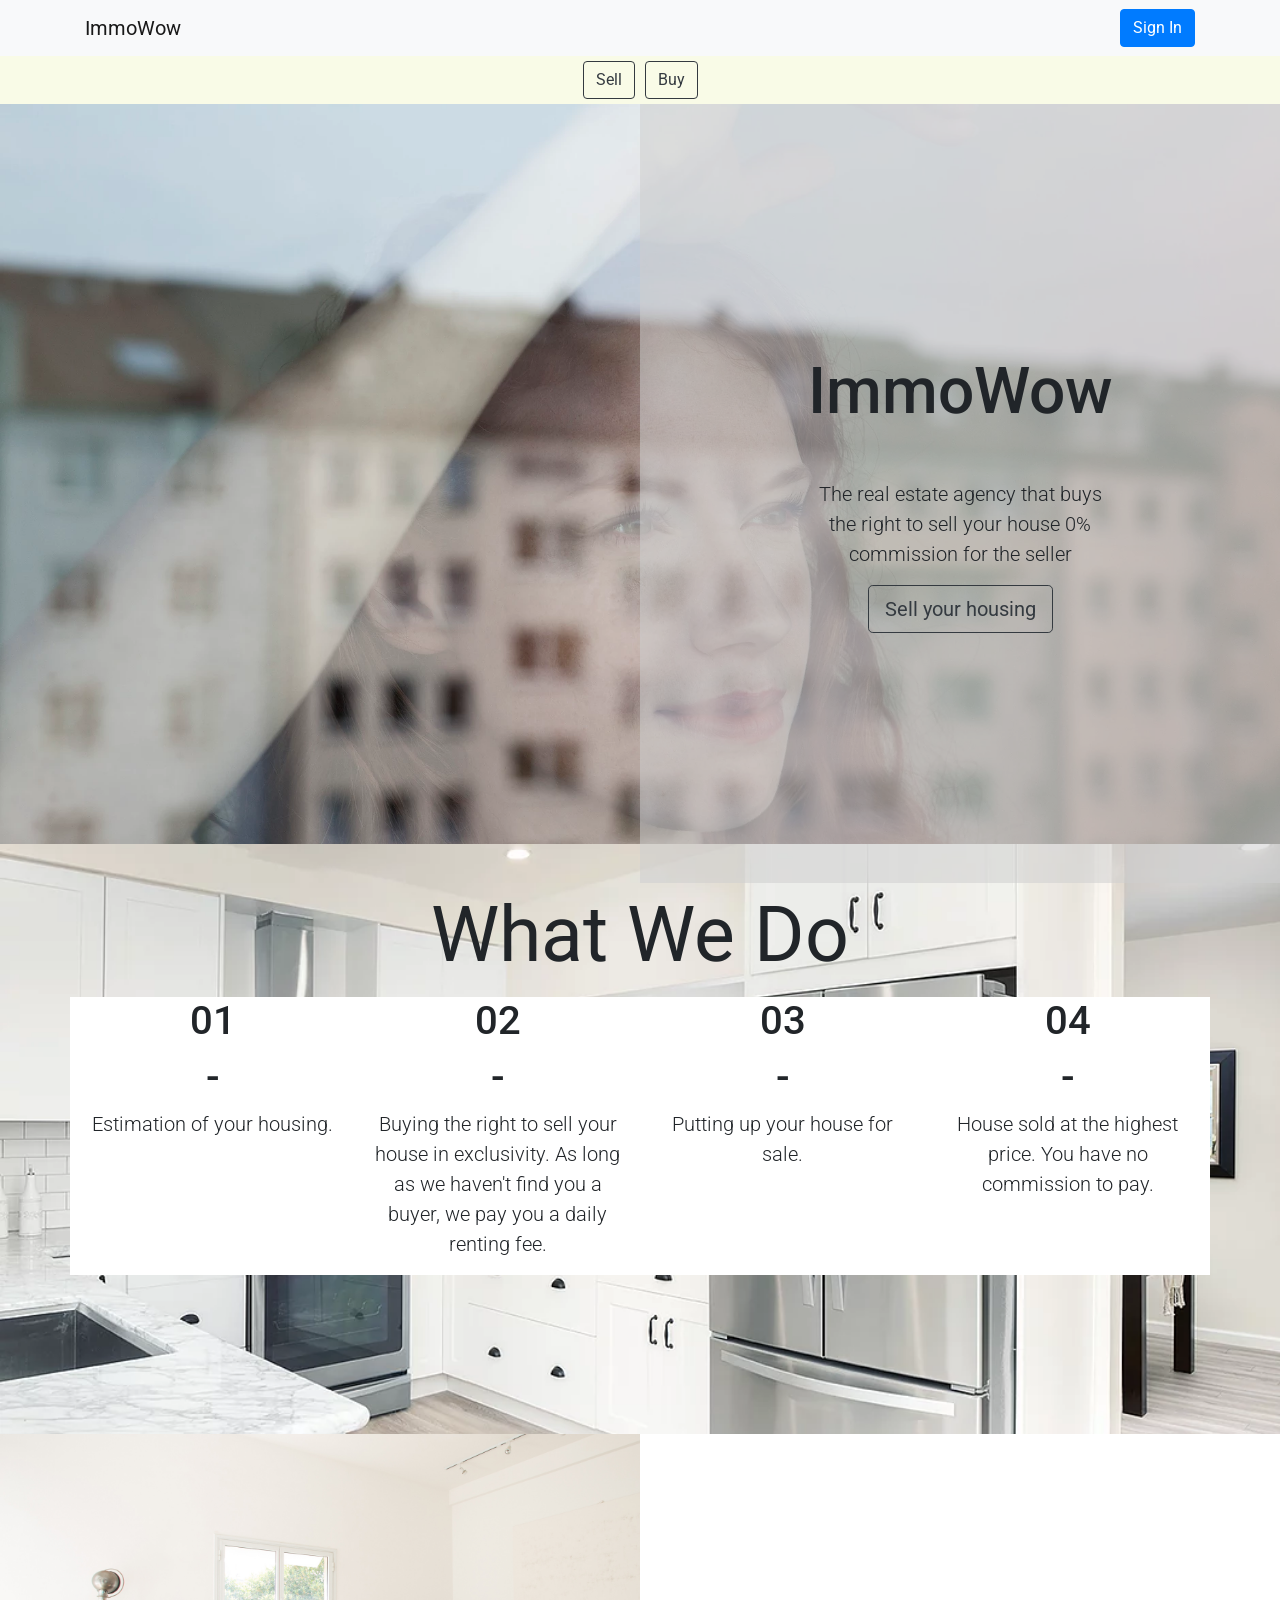
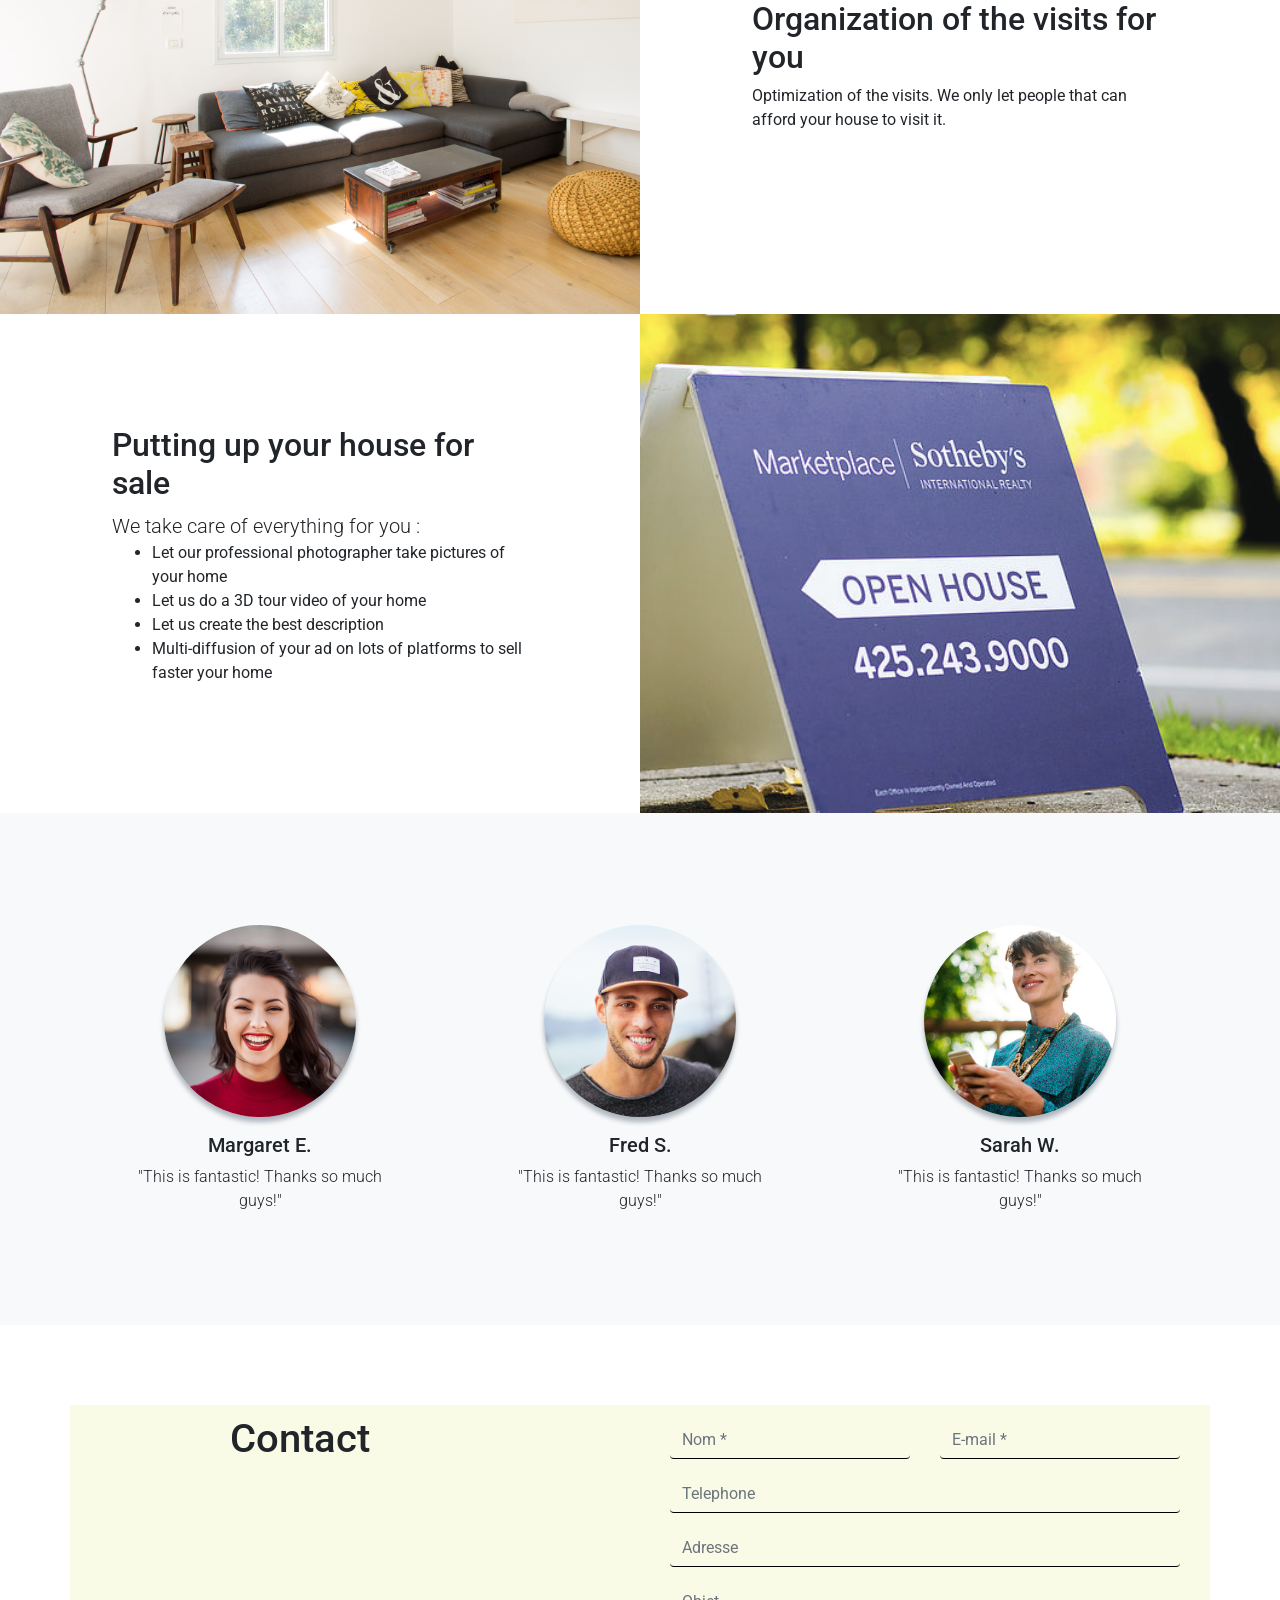
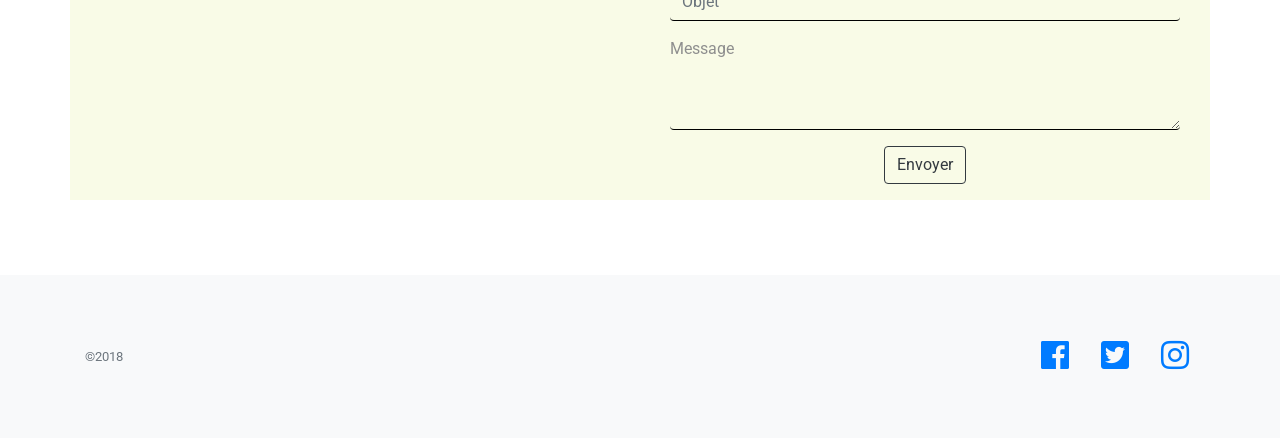
<file: index.html>
<!DOCTYPE html>
<html lang="en">

<head>

  <meta charset="utf-8">
  <meta name="viewport" content="width=device-width, initial-scale=1, shrink-to-fit=no">
  <meta name="description" content="">
  <meta name="author" content="">

  <title>ImmoWow Landing Page</title>

  <!-- Bootstrap core CSS -->
  <link href="vendor/bootstrap/css/bootstrap.min.css" rel="stylesheet">

  <!-- Custom fonts for this template -->
  <link href="vendor/fontawesome-free/css/all.min.css" rel="stylesheet">
  <link href="vendor/simple-line-icons/css/simple-line-icons.css" rel="stylesheet" type="text/css">
  <link href="https://fonts.googleapis.com/css?family=Roboto" rel="stylesheet">
  <link href="https://fonts.googleapis.com/css?family=Lato:300,400,700,300italic,400italic,700italic" rel="stylesheet" type="text/css">

  <!-- Custom styles for this template -->
  <!-- <link href="css/landing-page.min.css" rel="stylesheet"> -->
  <link href="css/landing-page.css" rel="stylesheet">

</head>

<body>

  <!-- Navigation -->
  <nav class="navbar navbar-light bg-light static-top">
    <div class="container">
      <a class="navbar-brand" href="https://quantumt95.github.io/immowow/">ImmoWow</a>
      <a class="btn btn-primary" href="#">Sign In</a>
    </div>
  </nav>

  <div class="container-fluid" id="buysellrow">
    <div class="row justify-content-center" id="buysellrow">
      <a href="https://quantumt95.github.io/immowow/sell.html" class="btn btn-outline-dark" id="buysellbuttons">Sell</a>
      <a href="https://quantumt95.github.io/immowow/buy.html" class="btn btn-outline-dark" id="buysellbuttons">Buy</a>
    </div>
  </div>

  <!-- Front Banner  -->
  <div class="container-fluid front-banner">
    <div class="row" id="banner">
      <div class="col-md-6"></div>
      <div class="col-md-6 front-banner-box">
        <div class="center">
          <h1 class="mb-5 front-banner-title">ImmoWow</h1>
          <p class="text-center lead">The real estate agency that buys the right to sell your house 0% commission for the seller</p>
          <button type="submit front-banner-button" class="btn btn-lg btn-outline-dark" href="https://quantumt95.github.io/immowow/sell.html">Sell your housing</button>
        </div>
      </div>
    </div>
  </div>

  <div class="container-fluid front-info">
    <div class="col-lg-12" id="banner-front-info">
      <div class="banner-front-title">
        <p> What We Do </p>
      </div>
      <div class="container">
        <div class="row">
          <div class="col-lg-3 banner-front-cards">
            <div class="features-icons-item mx-auto mb-5 mb-lg-0 mb-lg-3">
              <h1>01</h1>
              <h1>-</h1>
              <p class="lead mb-0">Estimation of your housing.</p>
            </div>
          </div>
          <div class="col-lg-3 banner-front-cards">
            <div class="features-icons-item mx-auto mb-5 mb-lg-0 mb-lg-3">
              <h1>02</h1>
              <h1>-</h1>
              <p class="lead mb-0">Buying the right to sell your house in exclusivity. As long as we haven't find you a buyer, we pay you a daily renting fee.</p>
            </div>
          </div>
          <div class="col-lg-3 banner-front-cards">
            <div class="features-icons-item mx-auto mb-0 mb-lg-3">
              <h1>03</h1>
              <h1>-</h1>
              <p class="lead mb-0">Putting up your house for sale.</p>
            </div>
          </div>
          <div class="col-lg-3 banner-front-cards">
            <div class="features-icons-item mx-auto mb-0 mb-lg-3">
              <h1>04</h1>
              <h1>-</h1>
              <p class="lead mb-0">House sold at the highest price. You have no commission to pay.</p>
            </div>
          </div>
        </div>
      </div>
    </div>
  </div>

  <!-- Image Showcases -->
  <section class="showcase">
  <div class="container-fluid p-0">
    <div class="row no-gutters">
      <div class="col-lg-6 text-white showcase-img" style="background-image: url('img/front-house-sofa-card.jpg');"></div>
      <div class="col-lg-6 my-auto showcase-text">
        <h2>Organization of the visits for you</h2>
        <p>Optimization of the visits. We only let people that can afford your house to visit it.</p>
      </div>
    </div>
    <div class="row no-gutters">
      <div class="col-lg-6 order-lg-2 text-white showcase-img" style="background-image: url('img/open_house.png');"></div>
      <div class="col-lg-6 order-lg-1 my-auto showcase-text">
        <h2>Putting up your house for sale</h2>
        <p class="lead mb-0">We take care of everything for you :</p>
        <ul>
          <li>Let our professional photographer take pictures of your home</li>
          <li>Let us do a 3D tour video of your home</li>
          <li>Let us create the best description</li>
          <li>Multi-diffusion of your ad on lots of platforms to sell faster your home</li>
        </ul>
      </div>
    </div>
  </div>
</section>

  <!-- Testimonials -->
  <section class="testimonials text-center bg-light">
    <div class="container">
      <div class="row">
        <div class="col-lg-4">
          <div class="testimonial-item mx-auto mb-5 mb-lg-0">
            <img class="img-fluid rounded-circle mb-3" src="img/testimonials-1.jpg" alt="">
            <h5>Margaret E.</h5>
            <p class="font-weight-light mb-0">"This is fantastic! Thanks so much guys!"</p>
          </div>
        </div>
        <div class="col-lg-4">
          <div class="testimonial-item mx-auto mb-5 mb-lg-0">
            <img class="img-fluid rounded-circle mb-3" src="img/testimonials-2.jpg" alt="">
            <h5>Fred S.</h5>
            <p class="font-weight-light mb-0">"This is fantastic! Thanks so much guys!"</p>
          </div>
        </div>
        <div class="col-lg-4">
          <div class="testimonial-item mx-auto mb-5 mb-lg-0">
            <img class="img-fluid rounded-circle mb-3" src="img/testimonials-3.jpg" alt="">
            <h5>Sarah	W.</h5>
            <p class="font-weight-light mb-0">"This is fantastic! Thanks so much guys!"</p>
          </div>
        </div>
      </div>
    </div>
  </section>

  <!-- Contact -->
  <div id="contact_content">
    <div class="container">
      <div class="row" id="row-letter">
          <div class="col-md-6">
            <div class="center" id="contact-title">
              <h1 class="mb-5 contact-banner-title">Contact</h1>
            </div>
          </div>
          <div class="col-md-6">
            <div class="container">
              <div class="input-group mb-3"></div>
                <form>
                  <div class="row">
                    <div class="col">
                      <input type="text" class="form-control" placeholder="Nom *">
                    </div>
                    <div class="col">
                      <input type="text" class="form-control" placeholder="E-mail *">
                    </div>
                  </div>
                  <div class="input-group mb-3"></div>
                  <div class="input-group">
                    <input type="text" name="Telephone" class="form-control" aria-label="Telephone" placeholder="Telephone">
                  </div>
                  <div class="input-group mb-3"></div>
                  <div class="input-group">
                    <input type="text" name="Adresse" class="form-control" aria-label="Adresse" placeholder="Adresse">
                  </div>
                  <div class="input-group mb-3"></div>
                  <div class="input-group">
                    <input type="text" name="Objet" class="form-control" aria-label="Objet" placeholder="Objet">
                  </div>
                </form>
                <div class="input-group mb-3"></div>
                <div class="form-group">
                  <label style="color: #8e8e8e;">Message</label>
                  <textarea class="form-control" aria-label="Message"></textarea>
                </div>
                <div class="row" id="envoyerbutton">
                  <button type="button" class="btn btn-outline-dark" href="Envoyer">Envoyer</button>
                </div>
                <div class="input-group mb-3"></div>
              </div>
            </div>
          </div>
        </div>
      </div>


  <!-- Footer -->
  <footer class="footer bg-light">
    <div class="container">
      <div class="row">
        <div class="col-lg-6 h-100 text-center text-lg-left my-auto">
          <p class="text-muted small mb-4 mb-lg-0">&copy;2018</p>
        </div>
        <div class="col-lg-6 h-100 text-center text-lg-right my-auto">
          <ul class="list-inline mb-0">
            <li class="list-inline-item mr-3">
              <a href="#">
                <i class="fab fa-facebook fa-2x fa-fw"></i>
              </a>
            </li>
            <li class="list-inline-item mr-3">
              <a href="#">
                <i class="fab fa-twitter-square fa-2x fa-fw"></i>
              </a>
            </li>
            <li class="list-inline-item">
              <a href="#">
                <i class="fab fa-instagram fa-2x fa-fw"></i>
              </a>
            </li>
          </ul>
        </div>
      </div>
    </div>
  </footer>

  <!-- Bootstrap core JavaScript -->
  <script src="vendor/jquery/jquery.min.js"></script>
  <script src="vendor/bootstrap/js/bootstrap.bundle.min.js"></script>

</body>

</html>
</file>
<file: vendor/simple-line-icons/css/simple-line-icons.css>
@font-face {
  font-family: 'simple-line-icons';
  src: url('../fonts/Simple-Line-Icons.eot?v=2.4.0');
  src: url('../fonts/Simple-Line-Icons.eot?v=2.4.0#iefix') format('embedded-opentype'), url('../fonts/Simple-Line-Icons.woff2?v=2.4.0') format('woff2'), url('../fonts/Simple-Line-Icons.ttf?v=2.4.0') format('truetype'), url('../fonts/Simple-Line-Icons.woff?v=2.4.0') format('woff'), url('../fonts/Simple-Line-Icons.svg?v=2.4.0#simple-line-icons') format('svg');
  font-weight: normal;
  font-style: normal;
}
/*
 Use the following CSS code if you want to have a class per icon.
 Instead of a list of all class selectors, you can use the generic [class*="icon-"] selector, but it's slower:
*/
.icon-user,
.icon-people,
.icon-user-female,
.icon-user-follow,
.icon-user-following,
.icon-user-unfollow,
.icon-login,
.icon-logout,
.icon-emotsmile,
.icon-phone,
.icon-call-end,
.icon-call-in,
.icon-call-out,
.icon-map,
.icon-location-pin,
.icon-direction,
.icon-directions,
.icon-compass,
.icon-layers,
.icon-menu,
.icon-list,
.icon-options-vertical,
.icon-options,
.icon-arrow-down,
.icon-arrow-left,
.icon-arrow-right,
.icon-arrow-up,
.icon-arrow-up-circle,
.icon-arrow-left-circle,
.icon-arrow-right-circle,
.icon-arrow-down-circle,
.icon-check,
.icon-clock,
.icon-plus,
.icon-minus,
.icon-close,
.icon-event,
.icon-exclamation,
.icon-organization,
.icon-trophy,
.icon-screen-smartphone,
.icon-screen-desktop,
.icon-plane,
.icon-notebook,
.icon-mustache,
.icon-mouse,
.icon-magnet,
.icon-energy,
.icon-disc,
.icon-cursor,
.icon-cursor-move,
.icon-crop,
.icon-chemistry,
.icon-speedometer,
.icon-shield,
.icon-screen-tablet,
.icon-magic-wand,
.icon-hourglass,
.icon-graduation,
.icon-ghost,
.icon-game-controller,
.icon-fire,
.icon-eyeglass,
.icon-envelope-open,
.icon-envelope-letter,
.icon-bell,
.icon-badge,
.icon-anchor,
.icon-wallet,
.icon-vector,
.icon-speech,
.icon-puzzle,
.icon-printer,
.icon-present,
.icon-playlist,
.icon-pin,
.icon-picture,
.icon-handbag,
.icon-globe-alt,
.icon-globe,
.icon-folder-alt,
.icon-folder,
.icon-film,
.icon-feed,
.icon-drop,
.icon-drawer,
.icon-docs,
.icon-doc,
.icon-diamond,
.icon-cup,
.icon-calculator,
.icon-bubbles,
.icon-briefcase,
.icon-book-open,
.icon-basket-loaded,
.icon-basket,
.icon-bag,
.icon-action-undo,
.icon-action-redo,
.icon-wrench,
.icon-umbrella,
.icon-trash,
.icon-tag,
.icon-support,
.icon-frame,
.icon-size-fullscreen,
.icon-size-actual,
.icon-shuffle,
.icon-share-alt,
.icon-share,
.icon-rocket,
.icon-question,
.icon-pie-chart,
.icon-pencil,
.icon-note,
.icon-loop,
.icon-home,
.icon-grid,
.icon-graph,
.icon-microphone,
.icon-music-tone-alt,
.icon-music-tone,
.icon-earphones-alt,
.icon-earphones,
.icon-equalizer,
.icon-like,
.icon-dislike,
.icon-control-start,
.icon-control-rewind,
.icon-control-play,
.icon-control-pause,
.icon-control-forward,
.icon-control-end,
.icon-volume-1,
.icon-volume-2,
.icon-volume-off,
.icon-calendar,
.icon-bulb,
.icon-chart,
.icon-ban,
.icon-bubble,
.icon-camrecorder,
.icon-camera,
.icon-cloud-download,
.icon-cloud-upload,
.icon-envelope,
.icon-eye,
.icon-flag,
.icon-heart,
.icon-info,
.icon-key,
.icon-link,
.icon-lock,
.icon-lock-open,
.icon-magnifier,
.icon-magnifier-add,
.icon-magnifier-remove,
.icon-paper-clip,
.icon-paper-plane,
.icon-power,
.icon-refresh,
.icon-reload,
.icon-settings,
.icon-star,
.icon-symbol-female,
.icon-symbol-male,
.icon-target,
.icon-credit-card,
.icon-paypal,
.icon-social-tumblr,
.icon-social-twitter,
.icon-social-facebook,
.icon-social-instagram,
.icon-social-linkedin,
.icon-social-pinterest,
.icon-social-github,
.icon-social-google,
.icon-social-reddit,
.icon-social-skype,
.icon-social-dribbble,
.icon-social-behance,
.icon-social-foursqare,
.icon-social-soundcloud,
.icon-social-spotify,
.icon-social-stumbleupon,
.icon-social-youtube,
.icon-social-dropbox,
.icon-social-vkontakte,
.icon-social-steam {
  font-family: 'simple-line-icons';
  speak: none;
  font-style: normal;
  font-weight: normal;
  font-variant: normal;
  text-transform: none;
  line-height: 1;
  /* Better Font Rendering =========== */
  -webkit-font-smoothing: antialiased;
  -moz-osx-font-smoothing: grayscale;
}
.icon-user:before {
  content: "\e005";
}
.icon-people:before {
  content: "\e001";
}
.icon-user-female:before {
  content: "\e000";
}
.icon-user-follow:before {
  content: "\e002";
}
.icon-user-following:before {
  content: "\e003";
}
.icon-user-unfollow:before {
  content: "\e004";
}
.icon-login:before {
  content: "\e066";
}
.icon-logout:before {
  content: "\e065";
}
.icon-emotsmile:before {
  content: "\e021";
}
.icon-phone:before {
  content: "\e600";
}
.icon-call-end:before {
  content: "\e048";
}
.icon-call-in:before {
  content: "\e047";
}
.icon-call-out:before {
  content: "\e046";
}
.icon-map:before {
  content: "\e033";
}
.icon-location-pin:before {
  content: "\e096";
}
.icon-direction:before {
  content: "\e042";
}
.icon-directions:before {
  content: "\e041";
}
.icon-compass:before {
  content: "\e045";
}
.icon-layers:before {
  content: "\e034";
}
.icon-menu:before {
  content: "\e601";
}
.icon-list:before {
  content: "\e067";
}
.icon-options-vertical:before {
  content: "\e602";
}
.icon-options:before {
  content: "\e603";
}
.icon-arrow-down:before {
  content: "\e604";
}
.icon-arrow-left:before {
  content: "\e605";
}
.icon-arrow-right:before {
  content: "\e606";
}
.icon-arrow-up:before {
  content: "\e607";
}
.icon-arrow-up-circle:before {
  content: "\e078";
}
.icon-arrow-left-circle:before {
  content: "\e07a";
}
.icon-arrow-right-circle:before {
  content: "\e079";
}
.icon-arrow-down-circle:before {
  content: "\e07b";
}
.icon-check:before {
  content: "\e080";
}
.icon-clock:before {
  content: "\e081";
}
.icon-plus:before {
  content: "\e095";
}
.icon-minus:before {
  content: "\e615";
}
.icon-close:before {
  content: "\e082";
}
.icon-event:before {
  content: "\e619";
}
.icon-exclamation:before {
  content: "\e617";
}
.icon-organization:before {
  content: "\e616";
}
.icon-trophy:before {
  content: "\e006";
}
.icon-screen-smartphone:before {
  content: "\e010";
}
.icon-screen-desktop:before {
  content: "\e011";
}
.icon-plane:before {
  content: "\e012";
}
.icon-notebook:before {
  content: "\e013";
}
.icon-mustache:before {
  content: "\e014";
}
.icon-mouse:before {
  content: "\e015";
}
.icon-magnet:before {
  content: "\e016";
}
.icon-energy:before {
  content: "\e020";
}
.icon-disc:before {
  content: "\e022";
}
.icon-cursor:before {
  content: "\e06e";
}
.icon-cursor-move:before {
  content: "\e023";
}
.icon-crop:before {
  content: "\e024";
}
.icon-chemistry:before {
  content: "\e026";
}
.icon-speedometer:before {
  content: "\e007";
}
.icon-shield:before {
  content: "\e00e";
}
.icon-screen-tablet:before {
  content: "\e00f";
}
.icon-magic-wand:before {
  content: "\e017";
}
.icon-hourglass:before {
  content: "\e018";
}
.icon-graduation:before {
  content: "\e019";
}
.icon-ghost:before {
  content: "\e01a";
}
.icon-game-controller:before {
  content: "\e01b";
}
.icon-fire:before {
  content: "\e01c";
}
.icon-eyeglass:before {
  content: "\e01d";
}
.icon-envelope-open:before {
  content: "\e01e";
}
.icon-envelope-letter:before {
  content: "\e01f";
}
.icon-bell:before {
  content: "\e027";
}
.icon-badge:before {
  content: "\e028";
}
.icon-anchor:before {
  content: "\e029";
}
.icon-wallet:before {
  content: "\e02a";
}
.icon-vector:before {
  content: "\e02b";
}
.icon-speech:before {
  content: "\e02c";
}
.icon-puzzle:before {
  content: "\e02d";
}
.icon-printer:before {
  content: "\e02e";
}
.icon-present:before {
  content: "\e02f";
}
.icon-playlist:before {
  content: "\e030";
}
.icon-pin:before {
  content: "\e031";
}
.icon-picture:before {
  content: "\e032";
}
.icon-handbag:before {
  content: "\e035";
}
.icon-globe-alt:before {
  content: "\e036";
}
.icon-globe:before {
  content: "\e037";
}
.icon-folder-alt:before {
  content: "\e039";
}
.icon-folder:before {
  content: "\e089";
}
.icon-film:before {
  content: "\e03a";
}
.icon-feed:before {
  content: "\e03b";
}
.icon-drop:before {
  content: "\e03e";
}
.icon-drawer:before {
  content: "\e03f";
}
.icon-docs:before {
  content: "\e040";
}
.icon-doc:before {
  content: "\e085";
}
.icon-diamond:before {
  content: "\e043";
}
.icon-cup:before {
  content: "\e044";
}
.icon-calculator:before {
  content: "\e049";
}
.icon-bubbles:before {
  content: "\e04a";
}
.icon-briefcase:before {
  content: "\e04b";
}
.icon-book-open:before {
  content: "\e04c";
}
.icon-basket-loaded:before {
  content: "\e04d";
}
.icon-basket:before {
  content: "\e04e";
}
.icon-bag:before {
  content: "\e04f";
}
.icon-action-undo:before {
  content: "\e050";
}
.icon-action-redo:before {
  content: "\e051";
}
.icon-wrench:before {
  content: "\e052";
}
.icon-umbrella:before {
  content: "\e053";
}
.icon-trash:before {
  content: "\e054";
}
.icon-tag:before {
  content: "\e055";
}
.icon-support:before {
  content: "\e056";
}
.icon-frame:before {
  content: "\e038";
}
.icon-size-fullscreen:before {
  content: "\e057";
}
.icon-size-actual:before {
  content: "\e058";
}
.icon-shuffle:before {
  content: "\e059";
}
.icon-share-alt:before {
  content: "\e05a";
}
.icon-share:before {
  content: "\e05b";
}
.icon-rocket:before {
  content: "\e05c";
}
.icon-question:before {
  content: "\e05d";
}
.icon-pie-chart:before {
  content: "\e05e";
}
.icon-pencil:before {
  content: "\e05f";
}
.icon-note:before {
  content: "\e060";
}
.icon-loop:before {
  content: "\e064";
}
.icon-home:before {
  content: "\e069";
}
.icon-grid:before {
  content: "\e06a";
}
.icon-graph:before {
  content: "\e06b";
}
.icon-microphone:before {
  content: "\e063";
}
.icon-music-tone-alt:before {
  content: "\e061";
}
.icon-music-tone:before {
  content: "\e062";
}
.icon-earphones-alt:before {
  content: "\e03c";
}
.icon-earphones:before {
  content: "\e03d";
}
.icon-equalizer:before {
  content: "\e06c";
}
.icon-like:before {
  content: "\e068";
}
.icon-dislike:before {
  content: "\e06d";
}
.icon-control-start:before {
  content: "\e06f";
}
.icon-control-rewind:before {
  content: "\e070";
}
.icon-control-play:before {
  content: "\e071";
}
.icon-control-pause:before {
  content: "\e072";
}
.icon-control-forward:before {
  content: "\e073";
}
.icon-control-end:before {
  content: "\e074";
}
.icon-volume-1:before {
  content: "\e09f";
}
.icon-volume-2:before {
  content: "\e0a0";
}
.icon-volume-off:before {
  content: "\e0a1";
}
.icon-calendar:before {
  content: "\e075";
}
.icon-bulb:before {
  content: "\e076";
}
.icon-chart:before {
  content: "\e077";
}
.icon-ban:before {
  content: "\e07c";
}
.icon-bubble:before {
  content: "\e07d";
}
.icon-camrecorder:before {
  content: "\e07e";
}
.icon-camera:before {
  content: "\e07f";
}
.icon-cloud-download:before {
  content: "\e083";
}
.icon-cloud-upload:before {
  content: "\e084";
}
.icon-envelope:before {
  content: "\e086";
}
.icon-eye:before {
  content: "\e087";
}
.icon-flag:before {
  content: "\e088";
}
.icon-heart:before {
  content: "\e08a";
}
.icon-info:before {
  content: "\e08b";
}
.icon-key:before {
  content: "\e08c";
}
.icon-link:before {
  content: "\e08d";
}
.icon-lock:before {
  content: "\e08e";
}
.icon-lock-open:before {
  content: "\e08f";
}
.icon-magnifier:before {
  content: "\e090";
}
.icon-magnifier-add:before {
  content: "\e091";
}
.icon-magnifier-remove:before {
  content: "\e092";
}
.icon-paper-clip:before {
  content: "\e093";
}
.icon-paper-plane:before {
  content: "\e094";
}
.icon-power:before {
  content: "\e097";
}
.icon-refresh:before {
  content: "\e098";
}
.icon-reload:before {
  content: "\e099";
}
.icon-settings:before {
  content: "\e09a";
}
.icon-star:before {
  content: "\e09b";
}
.icon-symbol-female:before {
  content: "\e09c";
}
.icon-symbol-male:before {
  content: "\e09d";
}
.icon-target:before {
  content: "\e09e";
}
.icon-credit-card:before {
  content: "\e025";
}
.icon-paypal:before {
  content: "\e608";
}
.icon-social-tumblr:before {
  content: "\e00a";
}
.icon-social-twitter:before {
  content: "\e009";
}
.icon-social-facebook:before {
  content: "\e00b";
}
.icon-social-instagram:before {
  content: "\e609";
}
.icon-social-linkedin:before {
  content: "\e60a";
}
.icon-social-pinterest:before {
  content: "\e60b";
}
.icon-social-github:before {
  content: "\e60c";
}
.icon-social-google:before {
  content: "\e60d";
}
.icon-social-reddit:before {
  content: "\e60e";
}
.icon-social-skype:before {
  content: "\e60f";
}
.icon-social-dribbble:before {
  content: "\e00d";
}
.icon-social-behance:before {
  content: "\e610";
}
.icon-social-foursqare:before {
  content: "\e611";
}
.icon-social-soundcloud:before {
  content: "\e612";
}
.icon-social-spotify:before {
  content: "\e613";
}
.icon-social-stumbleupon:before {
  content: "\e614";
}
.icon-social-youtube:before {
  content: "\e008";
}
.icon-social-dropbox:before {
  content: "\e00c";
}
.icon-social-vkontakte:before {
  content: "\e618";
}
.icon-social-steam:before {
  content: "\e620";
}
</file>
<file: css/landing-page.css>
body {
  font-family: 'Roboto', sans-serif;
}

html {
  overflow-x: hidden;
  width: 100%;
}

#buysellbuttons {
  margin: 5px;
}

.front-banner {
  background-image: url("../img/front-house.jpg");
  background-size: 100%;
  background-repeat: no-repeat;
  display: block;
  margin-left: auto;
  margin-right: auto;
  width: 100%
  /* width: 100%; */
  /* height: 100%; */
  /* padding-top: 66.64%; */
  /* position: relative; */
}

.front-banner-box {
  box-shadow: inset 1px 2000px rgba(208, 208, 208, 0.54);
  text-align: center;
}

#banner {
  height: 740px;
}

.center {
  margin: auto;
  width: 50%;
  height: 50%;
  padding: 250px 0;
}

.front-banner-button {
  padding: 50px 0;
}

.front-banner-title {
  font-size: 5vw;
}

.front-info {
  background-image: url("../img/front-kitchen.jpg");
  background-size: 100%;
  background-repeat: no-repeat;
  display: block;
  margin-left: auto;
  margin-right: auto;
  width: 100%
}

#banner-front-info {
  height: 590px;
}

.banner-front-title {
  font-size: 6vw;
  margin: 0 auto;
  padding-top: 45px;
  padding-bottom: 0;
  overflow-y: hidden;
  text-align: center;
  line-height: 1.2;
}

.banner-front-box-info {
  background-color: white;
  text-align: center;
  padding-left: 0px;
  padding-right: 0px;
  height: 380px;
}

.banner-front-cards {
  background-color: white;
  text-align: center;
}

.sofa-background {
  background-image: url("../img/daysofa.jpg");
}

.contact-banner-title {
  height: 100%;
}

#contact-title {
  padding: 10px;
}

input[type="text"] {
  border: 0;
  border-bottom: 1px solid black;
  outline: 0;
  background-color: #f9fbe7;
}

textarea[aria-label="Message"] {
  border: 0;
  border-bottom: 1px solid black;
  outline: 0;
  background-color: #f9fbe7;
}

#message-placeholder {
  color: #8e8e8e;
}

::placeholder {
  color: #8e8e8e;
  opacity: 1;
}

#envoyer-button {
  margin: 0;
  padding: 0;
  display: block;
  text-align: right;
}

#envoyerbutton {
  text-align: center;
  align-items: center;
  justify-content: center;
}

#row-letter {
  background-color: #f9fbe7;
  flex: 1;
}

#contact_content {
  height: auto;
  top: 80px;
  bottom: 80px;
  left: 0px;
  width: auto;
  min-height: 550px;
  position: relative;
  margin: auto;
}

#buysellrow {
  background-color: #f9fbe7;
}

.search-banner {
  background-image: url("../img/search-banner.png");
  background-size: 100%;
  background-repeat: no-repeat;
  display: block;
  margin-left: auto;
  margin-right: auto;
  width: 100%
}

#searchbanner {
  height: 500px;
}

#searchtitle {
  text-align: center;
  color: white;
  font-size: 5vw;
  text-shadow: -1px 0 black, 0 1px black, 1px 0 black, 0 -1px black;
  -webkit-font-smoothing: antialiased;
}

#ccSearchInput {
  width: 480px;
  height: 49px;
  border: 1px solid black;
  padding-left: 48px;
  padding-top: 1px;
  outline: 0;
}

#ccSearchInput::-webkit-search-cancel-button{
  position: relative;
  right: 20px;

  -webkit-appearance: none;
  height: 20px;
  width: 20px;
  border-radius: 10px;
  background: red;
}

@media (min-width: 744px) {
  .outer-holder {
    margin-top: 40px !important;
    margin-bottom: 40px !important;
  }
}

.outer-holder {
  margin-top: 32px !important;
  margin-bottom: 32px !important;
}

@media (min-width: 1128px) {
  .inner-holder {
    margin-left: -8px !important;
    margin-right: -8px !important;
    padding: 0px !important;
  }
}

@media (min-width: 744px) {
  .inner-holder {
    padding: 0px 16px !important;
  }
}

.inner-holder {
  margin-left: -24px !important;
  margin-right: -24px !important;
  padding: 0px 18px !important;
}

@media (min-width: 1509px) and (min-width: 1240px) {
  .outter-house-cards {
    width: 25% !important;
  }
}

.outter-house-cards {
  display: inline-block !important;
  vertical-align: top !important;
  white-space: normal !important;
}

@media (min-width: 744px) {
  .inner-house-cards {
    padding-left: 8px !important;
    padding-right: 8px !important;
  }
}

.inner-house-cards {
  width: 100% !important;
  height: 100% !important;
  padding-top: 8px !important;
  padding-bottom: 12px !important;
  padding-left: 6px !important;
  padding-right: 6px !important;
}

.house-cards {
  position: relative !important;
  color: rgb(72, 72, 72) !important;
  height: 100% !important;
  background: rgb(255, 255, 255) !important;
}

.house-card-images {
  width: 100% !important;
  position: relative !important;
  z-index: 0 !important;
}

.house-card-text {
  padding-top: 8px !important;
}

.housecard-text-box {
  display: block !important;
  color: rgb(72, 72, 72) !important;
  text-decoration: none !important;
}

.house-card-info {
  line-height: 22px !important;
  max-height: 44px !important;
  text-overflow: ellipsis !important;
  display: -webkit-box !important;
  -webkit-line-clamp: 2 !important;
  -webkit-box-orient: vertical !important;
  font-size: 19px !important;
  overflow: hidden !important;
  overflow-x: hidden !important;
  overflow-y: hidden !important;
}

.house-card-info-text {
  word-wrap: break-word !important;
  font-size: 16px !important;
  line-height: 22px !important;
  letter-spacing: normal !important;
  color: rgb(72, 72, 72) !important;
  font-weight: 800 !important;
  margin: 0px !important;
}

.outer-inner-house-card-info-text-price-box {
  float: left !important;
}

.inner-inner-house-card-info-text-price-box {
  line-height: normal !important;
}

.outer-house-card-images {
  position: relative !important;
}

.outer-inner-house-card-images {
  contain: strict !important;
  position: relative !important;
  width: 100% !important;
  z-index: 0 !important;
  border-bottom-left-radius: 3px !important;
  border-bottom-right-radius: 3px !important;
  border-top-left-radius: 3px !important;
  border-top-right-radius: 3px !important;
  overflow: hidden !important;
  overflow-x: hidden !important;
  overflow-y: hidden !important;
}

.house-card-image-span {
  position: absolute !important;
  display: block !important;
  border: 0px !important;
  /* border margin padding + overflow needs to be expanded */
  margin: -1px !important;
  padding: 0px !important;
  height: 1px !important;
  width: 1px !important;
  clip: rect(0, 0, 0, 0) !important;
  overflow: hidden !important;
}

.house-card-image-layer1 {
  height: 100% !important;
  width: 100% !important;
  overflow: hidden !important;
}

.house-card-image-layer2 {
  width: 100% !important;
  height: 100% !important;
  white-space: nowrap !important;
}

.house-card-image-layer3 {
  display: inline-block !important;
  height: 100% !important;
  width: 100% !important;
  vertical-align: middle !important;
}

.house-card-image-layer4 {
  position: relative !important;
}


@media (min-width: 768px) {
  header.masthead {
    padding-top: 12rem;
    padding-bottom: 12rem;
  }
  header.masthead h1 {
    font-size: 3rem;
  }
}

.showcase .showcase-text {
  padding: 3rem;
}

.showcase .showcase-img {
  min-height: 30rem;
  background-size: cover;
}

@media (min-width: 768px) {
  .showcase .showcase-text {
    padding: 7rem;
  }
}

.features-icons {
  padding-top: 7rem;
  padding-bottom: 7rem;
}

.features-icons .features-icons-item {
  max-width: 20rem;
}

.features-icons .features-icons-item .features-icons-icon {
  height: 7rem;
}

.features-icons .features-icons-item .features-icons-icon i {
  font-size: 4.5rem;
}

.features-icons .features-icons-item:hover .features-icons-icon i {
  font-size: 5rem;
}

.testimonials {
  padding-top: 7rem;
  padding-bottom: 7rem;
}

.testimonials .testimonial-item {
  max-width: 18rem;
}

.testimonials .testimonial-item img {
  max-width: 12rem;
  -webkit-box-shadow: 0px 5px 5px 0px #adb5bd;
  box-shadow: 0px 5px 5px 0px #adb5bd;
}

.call-to-action {
  position: relative;
  background-color: #343a40;
  background: url("../img/front_banner.jpg") no-repeat center center;
  background-size: cover;
  padding-top: 7rem;
  padding-bottom: 7rem;
}

.call-to-action .overlay {
  position: absolute;
  background-color: #212529;
  height: 100%;
  width: 100%;
  top: 0;
  left: 0;
  opacity: 0.3;
}

footer.footer {
  padding-top: 4rem;
  padding-bottom: 4rem;
}
</file>
<file: vendor/fontawesome-free/css/all.min.css>
/*!
 * Font Awesome Free 5.3.1 by @fontawesome - https://fontawesome.com
 * License - https://fontawesome.com/license/free (Icons: CC BY 4.0, Fonts: SIL OFL 1.1, Code: MIT License)
 */
.fa,.fab,.fal,.far,.fas{-moz-osx-font-smoothing:grayscale;-webkit-font-smoothing:antialiased;display:inline-block;font-style:normal;font-variant:normal;text-rendering:auto;line-height:1}.fa-lg{font-size:1.33333em;line-height:.75em;vertical-align:-.0667em}.fa-xs{font-size:.75em}.fa-sm{font-size:.875em}.fa-1x{font-size:1em}.fa-2x{font-size:2em}.fa-3x{font-size:3em}.fa-4x{font-size:4em}.fa-5x{font-size:5em}.fa-6x{font-size:6em}.fa-7x{font-size:7em}.fa-8x{font-size:8em}.fa-9x{font-size:9em}.fa-10x{font-size:10em}.fa-fw{text-align:center;width:1.25em}.fa-ul{list-style-type:none;margin-left:2.5em;padding-left:0}.fa-ul>li{position:relative}.fa-li{left:-2em;position:absolute;text-align:center;width:2em;line-height:inherit}.fa-border{border:.08em solid #eee;border-radius:.1em;padding:.2em .25em .15em}.fa-pull-left{float:left}.fa-pull-right{float:right}.fa.fa-pull-left,.fab.fa-pull-left,.fal.fa-pull-left,.far.fa-pull-left,.fas.fa-pull-left{margin-right:.3em}.fa.fa-pull-right,.fab.fa-pull-right,.fal.fa-pull-right,.far.fa-pull-right,.fas.fa-pull-right{margin-left:.3em}.fa-spin{animation:fa-spin 2s infinite linear}.fa-pulse{animation:fa-spin 1s infinite steps(8)}@keyframes fa-spin{0%{transform:rotate(0deg)}to{transform:rotate(1turn)}}.fa-rotate-90{-ms-filter:"progid:DXImageTransform.Microsoft.BasicImage(rotation=1)";transform:rotate(90deg)}.fa-rotate-180{-ms-filter:"progid:DXImageTransform.Microsoft.BasicImage(rotation=2)";transform:rotate(180deg)}.fa-rotate-270{-ms-filter:"progid:DXImageTransform.Microsoft.BasicImage(rotation=3)";transform:rotate(270deg)}.fa-flip-horizontal{-ms-filter:"progid:DXImageTransform.Microsoft.BasicImage(rotation=0, mirror=1)";transform:scaleX(-1)}.fa-flip-vertical{transform:scaleY(-1)}.fa-flip-horizontal.fa-flip-vertical,.fa-flip-vertical{-ms-filter:"progid:DXImageTransform.Microsoft.BasicImage(rotation=2, mirror=1)"}.fa-flip-horizontal.fa-flip-vertical{transform:scale(-1)}:root .fa-flip-horizontal,:root .fa-flip-vertical,:root .fa-rotate-90,:root .fa-rotate-180,:root .fa-rotate-270{-webkit-filter:none;filter:none}.fa-stack{display:inline-block;height:2em;line-height:2em;position:relative;vertical-align:middle;width:2em}.fa-stack-1x,.fa-stack-2x{left:0;position:absolute;text-align:center;width:100%}.fa-stack-1x{line-height:inherit}.fa-stack-2x{font-size:2em}.fa-inverse{color:#fff}.fa-500px:before{content:"\f26e"}.fa-accessible-icon:before{content:"\f368"}.fa-accusoft:before{content:"\f369"}.fa-ad:before{content:"\f641"}.fa-address-book:before{content:"\f2b9"}.fa-address-card:before{content:"\f2bb"}.fa-adjust:before{content:"\f042"}.fa-adn:before{content:"\f170"}.fa-adversal:before{content:"\f36a"}.fa-affiliatetheme:before{content:"\f36b"}.fa-air-freshener:before{content:"\f5d0"}.fa-algolia:before{content:"\f36c"}.fa-align-center:before{content:"\f037"}.fa-align-justify:before{content:"\f039"}.fa-align-left:before{content:"\f036"}.fa-align-right:before{content:"\f038"}.fa-alipay:before{content:"\f642"}.fa-allergies:before{content:"\f461"}.fa-amazon:before{content:"\f270"}.fa-amazon-pay:before{content:"\f42c"}.fa-ambulance:before{content:"\f0f9"}.fa-american-sign-language-interpreting:before{content:"\f2a3"}.fa-amilia:before{content:"\f36d"}.fa-anchor:before{content:"\f13d"}.fa-android:before{content:"\f17b"}.fa-angellist:before{content:"\f209"}.fa-angle-double-down:before{content:"\f103"}.fa-angle-double-left:before{content:"\f100"}.fa-angle-double-right:before{content:"\f101"}.fa-angle-double-up:before{content:"\f102"}.fa-angle-down:before{content:"\f107"}.fa-angle-left:before{content:"\f104"}.fa-angle-right:before{content:"\f105"}.fa-angle-up:before{content:"\f106"}.fa-angry:before{content:"\f556"}.fa-angrycreative:before{content:"\f36e"}.fa-angular:before{content:"\f420"}.fa-ankh:before{content:"\f644"}.fa-app-store:before{content:"\f36f"}.fa-app-store-ios:before{content:"\f370"}.fa-apper:before{content:"\f371"}.fa-apple:before{content:"\f179"}.fa-apple-alt:before{content:"\f5d1"}.fa-apple-pay:before{content:"\f415"}.fa-archive:before{content:"\f187"}.fa-archway:before{content:"\f557"}.fa-arrow-alt-circle-down:before{content:"\f358"}.fa-arrow-alt-circle-left:before{content:"\f359"}.fa-arrow-alt-circle-right:before{content:"\f35a"}.fa-arrow-alt-circle-up:before{content:"\f35b"}.fa-arrow-circle-down:before{content:"\f0ab"}.fa-arrow-circle-left:before{content:"\f0a8"}.fa-arrow-circle-right:before{content:"\f0a9"}.fa-arrow-circle-up:before{content:"\f0aa"}.fa-arrow-down:before{content:"\f063"}.fa-arrow-left:before{content:"\f060"}.fa-arrow-right:before{content:"\f061"}.fa-arrow-up:before{content:"\f062"}.fa-arrows-alt:before{content:"\f0b2"}.fa-arrows-alt-h:before{content:"\f337"}.fa-arrows-alt-v:before{content:"\f338"}.fa-assistive-listening-systems:before{content:"\f2a2"}.fa-asterisk:before{content:"\f069"}.fa-asymmetrik:before{content:"\f372"}.fa-at:before{content:"\f1fa"}.fa-atlas:before{content:"\f558"}.fa-atom:before{content:"\f5d2"}.fa-audible:before{content:"\f373"}.fa-audio-description:before{content:"\f29e"}.fa-autoprefixer:before{content:"\f41c"}.fa-avianex:before{content:"\f374"}.fa-aviato:before{content:"\f421"}.fa-award:before{content:"\f559"}.fa-aws:before{content:"\f375"}.fa-backspace:before{content:"\f55a"}.fa-backward:before{content:"\f04a"}.fa-balance-scale:before{content:"\f24e"}.fa-ban:before{content:"\f05e"}.fa-band-aid:before{content:"\f462"}.fa-bandcamp:before{content:"\f2d5"}.fa-barcode:before{content:"\f02a"}.fa-bars:before{content:"\f0c9"}.fa-baseball-ball:before{content:"\f433"}.fa-basketball-ball:before{content:"\f434"}.fa-bath:before{content:"\f2cd"}.fa-battery-empty:before{content:"\f244"}.fa-battery-full:before{content:"\f240"}.fa-battery-half:before{content:"\f242"}.fa-battery-quarter:before{content:"\f243"}.fa-battery-three-quarters:before{content:"\f241"}.fa-bed:before{content:"\f236"}.fa-beer:before{content:"\f0fc"}.fa-behance:before{content:"\f1b4"}.fa-behance-square:before{content:"\f1b5"}.fa-bell:before{content:"\f0f3"}.fa-bell-slash:before{content:"\f1f6"}.fa-bezier-curve:before{content:"\f55b"}.fa-bible:before{content:"\f647"}.fa-bicycle:before{content:"\f206"}.fa-bimobject:before{content:"\f378"}.fa-binoculars:before{content:"\f1e5"}.fa-birthday-cake:before{content:"\f1fd"}.fa-bitbucket:before{content:"\f171"}.fa-bitcoin:before{content:"\f379"}.fa-bity:before{content:"\f37a"}.fa-black-tie:before{content:"\f27e"}.fa-blackberry:before{content:"\f37b"}.fa-blender:before{content:"\f517"}.fa-blind:before{content:"\f29d"}.fa-blogger:before{content:"\f37c"}.fa-blogger-b:before{content:"\f37d"}.fa-bluetooth:before{content:"\f293"}.fa-bluetooth-b:before{content:"\f294"}.fa-bold:before{content:"\f032"}.fa-bolt:before{content:"\f0e7"}.fa-bomb:before{content:"\f1e2"}.fa-bone:before{content:"\f5d7"}.fa-bong:before{content:"\f55c"}.fa-book:before{content:"\f02d"}.fa-book-open:before{content:"\f518"}.fa-book-reader:before{content:"\f5da"}.fa-bookmark:before{content:"\f02e"}.fa-bowling-ball:before{content:"\f436"}.fa-box:before{content:"\f466"}.fa-box-open:before{content:"\f49e"}.fa-boxes:before{content:"\f468"}.fa-braille:before{content:"\f2a1"}.fa-brain:before{content:"\f5dc"}.fa-briefcase:before{content:"\f0b1"}.fa-briefcase-medical:before{content:"\f469"}.fa-broadcast-tower:before{content:"\f519"}.fa-broom:before{content:"\f51a"}.fa-brush:before{content:"\f55d"}.fa-btc:before{content:"\f15a"}.fa-bug:before{content:"\f188"}.fa-building:before{content:"\f1ad"}.fa-bullhorn:before{content:"\f0a1"}.fa-bullseye:before{content:"\f140"}.fa-burn:before{content:"\f46a"}.fa-buromobelexperte:before{content:"\f37f"}.fa-bus:before{content:"\f207"}.fa-bus-alt:before{content:"\f55e"}.fa-business-time:before{content:"\f64a"}.fa-buysellads:before{content:"\f20d"}.fa-calculator:before{content:"\f1ec"}.fa-calendar:before{content:"\f133"}.fa-calendar-alt:before{content:"\f073"}.fa-calendar-check:before{content:"\f274"}.fa-calendar-minus:before{content:"\f272"}.fa-calendar-plus:before{content:"\f271"}.fa-calendar-times:before{content:"\f273"}.fa-camera:before{content:"\f030"}.fa-camera-retro:before{content:"\f083"}.fa-cannabis:before{content:"\f55f"}.fa-capsules:before{content:"\f46b"}.fa-car:before{content:"\f1b9"}.fa-car-alt:before{content:"\f5de"}.fa-car-battery:before{content:"\f5df"}.fa-car-crash:before{content:"\f5e1"}.fa-car-side:before{content:"\f5e4"}.fa-caret-down:before{content:"\f0d7"}.fa-caret-left:before{content:"\f0d9"}.fa-caret-right:before{content:"\f0da"}.fa-caret-square-down:before{content:"\f150"}.fa-caret-square-left:before{content:"\f191"}.fa-caret-square-right:before{content:"\f152"}.fa-caret-square-up:before{content:"\f151"}.fa-caret-up:before{content:"\f0d8"}.fa-cart-arrow-down:before{content:"\f218"}.fa-cart-plus:before{content:"\f217"}.fa-cc-amazon-pay:before{content:"\f42d"}.fa-cc-amex:before{content:"\f1f3"}.fa-cc-apple-pay:before{content:"\f416"}.fa-cc-diners-club:before{content:"\f24c"}.fa-cc-discover:before{content:"\f1f2"}.fa-cc-jcb:before{content:"\f24b"}.fa-cc-mastercard:before{content:"\f1f1"}.fa-cc-paypal:before{content:"\f1f4"}.fa-cc-stripe:before{content:"\f1f5"}.fa-cc-visa:before{content:"\f1f0"}.fa-centercode:before{content:"\f380"}.fa-certificate:before{content:"\f0a3"}.fa-chalkboard:before{content:"\f51b"}.fa-chalkboard-teacher:before{content:"\f51c"}.fa-charging-station:before{content:"\f5e7"}.fa-chart-area:before{content:"\f1fe"}.fa-chart-bar:before{content:"\f080"}.fa-chart-line:before{content:"\f201"}.fa-chart-pie:before{content:"\f200"}.fa-check:before{content:"\f00c"}.fa-check-circle:before{content:"\f058"}.fa-check-double:before{content:"\f560"}.fa-check-square:before{content:"\f14a"}.fa-chess:before{content:"\f439"}.fa-chess-bishop:before{content:"\f43a"}.fa-chess-board:before{content:"\f43c"}.fa-chess-king:before{content:"\f43f"}.fa-chess-knight:before{content:"\f441"}.fa-chess-pawn:before{content:"\f443"}.fa-chess-queen:before{content:"\f445"}.fa-chess-rook:before{content:"\f447"}.fa-chevron-circle-down:before{content:"\f13a"}.fa-chevron-circle-left:before{content:"\f137"}.fa-chevron-circle-right:before{content:"\f138"}.fa-chevron-circle-up:before{content:"\f139"}.fa-chevron-down:before{content:"\f078"}.fa-chevron-left:before{content:"\f053"}.fa-chevron-right:before{content:"\f054"}.fa-chevron-up:before{content:"\f077"}.fa-child:before{content:"\f1ae"}.fa-chrome:before{content:"\f268"}.fa-church:before{content:"\f51d"}.fa-circle:before{content:"\f111"}.fa-circle-notch:before{content:"\f1ce"}.fa-city:before{content:"\f64f"}.fa-clipboard:before{content:"\f328"}.fa-clipboard-check:before{content:"\f46c"}.fa-clipboard-list:before{content:"\f46d"}.fa-clock:before{content:"\f017"}.fa-clone:before{content:"\f24d"}.fa-closed-captioning:before{content:"\f20a"}.fa-cloud:before{content:"\f0c2"}.fa-cloud-download-alt:before{content:"\f381"}.fa-cloud-upload-alt:before{content:"\f382"}.fa-cloudscale:before{content:"\f383"}.fa-cloudsmith:before{content:"\f384"}.fa-cloudversify:before{content:"\f385"}.fa-cocktail:before{content:"\f561"}.fa-code:before{content:"\f121"}.fa-code-branch:before{content:"\f126"}.fa-codepen:before{content:"\f1cb"}.fa-codiepie:before{content:"\f284"}.fa-coffee:before{content:"\f0f4"}.fa-cog:before{content:"\f013"}.fa-cogs:before{content:"\f085"}.fa-coins:before{content:"\f51e"}.fa-columns:before{content:"\f0db"}.fa-comment:before{content:"\f075"}.fa-comment-alt:before{content:"\f27a"}.fa-comment-dollar:before{content:"\f651"}.fa-comment-dots:before{content:"\f4ad"}.fa-comment-slash:before{content:"\f4b3"}.fa-comments:before{content:"\f086"}.fa-comments-dollar:before{content:"\f653"}.fa-compact-disc:before{content:"\f51f"}.fa-compass:before{content:"\f14e"}.fa-compress:before{content:"\f066"}.fa-concierge-bell:before{content:"\f562"}.fa-connectdevelop:before{content:"\f20e"}.fa-contao:before{content:"\f26d"}.fa-cookie:before{content:"\f563"}.fa-cookie-bite:before{content:"\f564"}.fa-copy:before{content:"\f0c5"}.fa-copyright:before{content:"\f1f9"}.fa-couch:before{content:"\f4b8"}.fa-cpanel:before{content:"\f388"}.fa-creative-commons:before{content:"\f25e"}.fa-creative-commons-by:before{content:"\f4e7"}.fa-creative-commons-nc:before{content:"\f4e8"}.fa-creative-commons-nc-eu:before{content:"\f4e9"}.fa-creative-commons-nc-jp:before{content:"\f4ea"}.fa-creative-commons-nd:before{content:"\f4eb"}.fa-creative-commons-pd:before{content:"\f4ec"}.fa-creative-commons-pd-alt:before{content:"\f4ed"}.fa-creative-commons-remix:before{content:"\f4ee"}.fa-creative-commons-sa:before{content:"\f4ef"}.fa-creative-commons-sampling:before{content:"\f4f0"}.fa-creative-commons-sampling-plus:before{content:"\f4f1"}.fa-creative-commons-share:before{content:"\f4f2"}.fa-credit-card:before{content:"\f09d"}.fa-crop:before{content:"\f125"}.fa-crop-alt:before{content:"\f565"}.fa-cross:before{content:"\f654"}.fa-crosshairs:before{content:"\f05b"}.fa-crow:before{content:"\f520"}.fa-crown:before{content:"\f521"}.fa-css3:before{content:"\f13c"}.fa-css3-alt:before{content:"\f38b"}.fa-cube:before{content:"\f1b2"}.fa-cubes:before{content:"\f1b3"}.fa-cut:before{content:"\f0c4"}.fa-cuttlefish:before{content:"\f38c"}.fa-d-and-d:before{content:"\f38d"}.fa-dashcube:before{content:"\f210"}.fa-database:before{content:"\f1c0"}.fa-deaf:before{content:"\f2a4"}.fa-delicious:before{content:"\f1a5"}.fa-deploydog:before{content:"\f38e"}.fa-deskpro:before{content:"\f38f"}.fa-desktop:before{content:"\f108"}.fa-deviantart:before{content:"\f1bd"}.fa-dharmachakra:before{content:"\f655"}.fa-diagnoses:before{content:"\f470"}.fa-dice:before{content:"\f522"}.fa-dice-five:before{content:"\f523"}.fa-dice-four:before{content:"\f524"}.fa-dice-one:before{content:"\f525"}.fa-dice-six:before{content:"\f526"}.fa-dice-three:before{content:"\f527"}.fa-dice-two:before{content:"\f528"}.fa-digg:before{content:"\f1a6"}.fa-digital-ocean:before{content:"\f391"}.fa-digital-tachograph:before{content:"\f566"}.fa-directions:before{content:"\f5eb"}.fa-discord:before{content:"\f392"}.fa-discourse:before{content:"\f393"}.fa-divide:before{content:"\f529"}.fa-dizzy:before{content:"\f567"}.fa-dna:before{content:"\f471"}.fa-dochub:before{content:"\f394"}.fa-docker:before{content:"\f395"}.fa-dollar-sign:before{content:"\f155"}.fa-dolly:before{content:"\f472"}.fa-dolly-flatbed:before{content:"\f474"}.fa-donate:before{content:"\f4b9"}.fa-door-closed:before{content:"\f52a"}.fa-door-open:before{content:"\f52b"}.fa-dot-circle:before{content:"\f192"}.fa-dove:before{content:"\f4ba"}.fa-download:before{content:"\f019"}.fa-draft2digital:before{content:"\f396"}.fa-drafting-compass:before{content:"\f568"}.fa-draw-polygon:before{content:"\f5ee"}.fa-dribbble:before{content:"\f17d"}.fa-dribbble-square:before{content:"\f397"}.fa-dropbox:before{content:"\f16b"}.fa-drum:before{content:"\f569"}.fa-drum-steelpan:before{content:"\f56a"}.fa-drupal:before{content:"\f1a9"}.fa-dumbbell:before{content:"\f44b"}.fa-dyalog:before{content:"\f399"}.fa-earlybirds:before{content:"\f39a"}.fa-ebay:before{content:"\f4f4"}.fa-edge:before{content:"\f282"}.fa-edit:before{content:"\f044"}.fa-eject:before{content:"\f052"}.fa-elementor:before{content:"\f430"}.fa-ellipsis-h:before{content:"\f141"}.fa-ellipsis-v:before{content:"\f142"}.fa-ello:before{content:"\f5f1"}.fa-ember:before{content:"\f423"}.fa-empire:before{content:"\f1d1"}.fa-envelope:before{content:"\f0e0"}.fa-envelope-open:before{content:"\f2b6"}.fa-envelope-open-text:before{content:"\f658"}.fa-envelope-square:before{content:"\f199"}.fa-envira:before{content:"\f299"}.fa-equals:before{content:"\f52c"}.fa-eraser:before{content:"\f12d"}.fa-erlang:before{content:"\f39d"}.fa-ethereum:before{content:"\f42e"}.fa-etsy:before{content:"\f2d7"}.fa-euro-sign:before{content:"\f153"}.fa-exchange-alt:before{content:"\f362"}.fa-exclamation:before{content:"\f12a"}.fa-exclamation-circle:before{content:"\f06a"}.fa-exclamation-triangle:before{content:"\f071"}.fa-expand:before{content:"\f065"}.fa-expand-arrows-alt:before{content:"\f31e"}.fa-expeditedssl:before{content:"\f23e"}.fa-external-link-alt:before{content:"\f35d"}.fa-external-link-square-alt:before{content:"\f360"}.fa-eye:before{content:"\f06e"}.fa-eye-dropper:before{content:"\f1fb"}.fa-eye-slash:before{content:"\f070"}.fa-facebook:before{content:"\f09a"}.fa-facebook-f:before{content:"\f39e"}.fa-facebook-messenger:before{content:"\f39f"}.fa-facebook-square:before{content:"\f082"}.fa-fast-backward:before{content:"\f049"}.fa-fast-forward:before{content:"\f050"}.fa-fax:before{content:"\f1ac"}.fa-feather:before{content:"\f52d"}.fa-feather-alt:before{content:"\f56b"}.fa-female:before{content:"\f182"}.fa-fighter-jet:before{content:"\f0fb"}.fa-file:before{content:"\f15b"}.fa-file-alt:before{content:"\f15c"}.fa-file-archive:before{content:"\f1c6"}.fa-file-audio:before{content:"\f1c7"}.fa-file-code:before{content:"\f1c9"}.fa-file-contract:before{content:"\f56c"}.fa-file-download:before{content:"\f56d"}.fa-file-excel:before{content:"\f1c3"}.fa-file-export:before{content:"\f56e"}.fa-file-image:before{content:"\f1c5"}.fa-file-import:before{content:"\f56f"}.fa-file-invoice:before{content:"\f570"}.fa-file-invoice-dollar:before{content:"\f571"}.fa-file-medical:before{content:"\f477"}.fa-file-medical-alt:before{content:"\f478"}.fa-file-pdf:before{content:"\f1c1"}.fa-file-powerpoint:before{content:"\f1c4"}.fa-file-prescription:before{content:"\f572"}.fa-file-signature:before{content:"\f573"}.fa-file-upload:before{content:"\f574"}.fa-file-video:before{content:"\f1c8"}.fa-file-word:before{content:"\f1c2"}.fa-fill:before{content:"\f575"}.fa-fill-drip:before{content:"\f576"}.fa-film:before{content:"\f008"}.fa-filter:before{content:"\f0b0"}.fa-fingerprint:before{content:"\f577"}.fa-fire:before{content:"\f06d"}.fa-fire-extinguisher:before{content:"\f134"}.fa-firefox:before{content:"\f269"}.fa-first-aid:before{content:"\f479"}.fa-first-order:before{content:"\f2b0"}.fa-first-order-alt:before{content:"\f50a"}.fa-firstdraft:before{content:"\f3a1"}.fa-fish:before{content:"\f578"}.fa-flag:before{content:"\f024"}.fa-flag-checkered:before{content:"\f11e"}.fa-flask:before{content:"\f0c3"}.fa-flickr:before{content:"\f16e"}.fa-flipboard:before{content:"\f44d"}.fa-flushed:before{content:"\f579"}.fa-fly:before{content:"\f417"}.fa-folder:before{content:"\f07b"}.fa-folder-minus:before{content:"\f65d"}.fa-folder-open:before{content:"\f07c"}.fa-folder-plus:before{content:"\f65e"}.fa-font:before{content:"\f031"}.fa-font-awesome:before{content:"\f2b4"}.fa-font-awesome-alt:before{content:"\f35c"}.fa-font-awesome-flag:before{content:"\f425"}.fa-font-awesome-logo-full:before{content:"\f4e6"}.fa-fonticons:before{content:"\f280"}.fa-fonticons-fi:before{content:"\f3a2"}.fa-football-ball:before{content:"\f44e"}.fa-fort-awesome:before{content:"\f286"}.fa-fort-awesome-alt:before{content:"\f3a3"}.fa-forumbee:before{content:"\f211"}.fa-forward:before{content:"\f04e"}.fa-foursquare:before{content:"\f180"}.fa-free-code-camp:before{content:"\f2c5"}.fa-freebsd:before{content:"\f3a4"}.fa-frog:before{content:"\f52e"}.fa-frown:before{content:"\f119"}.fa-frown-open:before{content:"\f57a"}.fa-fulcrum:before{content:"\f50b"}.fa-funnel-dollar:before{content:"\f662"}.fa-futbol:before{content:"\f1e3"}.fa-galactic-republic:before{content:"\f50c"}.fa-galactic-senate:before{content:"\f50d"}.fa-gamepad:before{content:"\f11b"}.fa-gas-pump:before{content:"\f52f"}.fa-gavel:before{content:"\f0e3"}.fa-gem:before{content:"\f3a5"}.fa-genderless:before{content:"\f22d"}.fa-get-pocket:before{content:"\f265"}.fa-gg:before{content:"\f260"}.fa-gg-circle:before{content:"\f261"}.fa-gift:before{content:"\f06b"}.fa-git:before{content:"\f1d3"}.fa-git-square:before{content:"\f1d2"}.fa-github:before{content:"\f09b"}.fa-github-alt:before{content:"\f113"}.fa-github-square:before{content:"\f092"}.fa-gitkraken:before{content:"\f3a6"}.fa-gitlab:before{content:"\f296"}.fa-gitter:before{content:"\f426"}.fa-glass-martini:before{content:"\f000"}.fa-glass-martini-alt:before{content:"\f57b"}.fa-glasses:before{content:"\f530"}.fa-glide:before{content:"\f2a5"}.fa-glide-g:before{content:"\f2a6"}.fa-globe:before{content:"\f0ac"}.fa-globe-africa:before{content:"\f57c"}.fa-globe-americas:before{content:"\f57d"}.fa-globe-asia:before{content:"\f57e"}.fa-gofore:before{content:"\f3a7"}.fa-golf-ball:before{content:"\f450"}.fa-goodreads:before{content:"\f3a8"}.fa-goodreads-g:before{content:"\f3a9"}.fa-google:before{content:"\f1a0"}.fa-google-drive:before{content:"\f3aa"}.fa-google-play:before{content:"\f3ab"}.fa-google-plus:before{content:"\f2b3"}.fa-google-plus-g:before{content:"\f0d5"}.fa-google-plus-square:before{content:"\f0d4"}.fa-google-wallet:before{content:"\f1ee"}.fa-gopuram:before{content:"\f664"}.fa-graduation-cap:before{content:"\f19d"}.fa-gratipay:before{content:"\f184"}.fa-grav:before{content:"\f2d6"}.fa-greater-than:before{content:"\f531"}.fa-greater-than-equal:before{content:"\f532"}.fa-grimace:before{content:"\f57f"}.fa-grin:before{content:"\f580"}.fa-grin-alt:before{content:"\f581"}.fa-grin-beam:before{content:"\f582"}.fa-grin-beam-sweat:before{content:"\f583"}.fa-grin-hearts:before{content:"\f584"}.fa-grin-squint:before{content:"\f585"}.fa-grin-squint-tears:before{content:"\f586"}.fa-grin-stars:before{content:"\f587"}.fa-grin-tears:before{content:"\f588"}.fa-grin-tongue:before{content:"\f589"}.fa-grin-tongue-squint:before{content:"\f58a"}.fa-grin-tongue-wink:before{content:"\f58b"}.fa-grin-wink:before{content:"\f58c"}.fa-grip-horizontal:before{content:"\f58d"}.fa-grip-vertical:before{content:"\f58e"}.fa-gripfire:before{content:"\f3ac"}.fa-grunt:before{content:"\f3ad"}.fa-gulp:before{content:"\f3ae"}.fa-h-square:before{content:"\f0fd"}.fa-hacker-news:before{content:"\f1d4"}.fa-hacker-news-square:before{content:"\f3af"}.fa-hackerrank:before{content:"\f5f7"}.fa-hamsa:before{content:"\f665"}.fa-hand-holding:before{content:"\f4bd"}.fa-hand-holding-heart:before{content:"\f4be"}.fa-hand-holding-usd:before{content:"\f4c0"}.fa-hand-lizard:before{content:"\f258"}.fa-hand-paper:before{content:"\f256"}.fa-hand-peace:before{content:"\f25b"}.fa-hand-point-down:before{content:"\f0a7"}.fa-hand-point-left:before{content:"\f0a5"}.fa-hand-point-right:before{content:"\f0a4"}.fa-hand-point-up:before{content:"\f0a6"}.fa-hand-pointer:before{content:"\f25a"}.fa-hand-rock:before{content:"\f255"}.fa-hand-scissors:before{content:"\f257"}.fa-hand-spock:before{content:"\f259"}.fa-hands:before{content:"\f4c2"}.fa-hands-helping:before{content:"\f4c4"}.fa-handshake:before{content:"\f2b5"}.fa-hashtag:before{content:"\f292"}.fa-haykal:before{content:"\f666"}.fa-hdd:before{content:"\f0a0"}.fa-heading:before{content:"\f1dc"}.fa-headphones:before{content:"\f025"}.fa-headphones-alt:before{content:"\f58f"}.fa-headset:before{content:"\f590"}.fa-heart:before{content:"\f004"}.fa-heartbeat:before{content:"\f21e"}.fa-helicopter:before{content:"\f533"}.fa-highlighter:before{content:"\f591"}.fa-hips:before{content:"\f452"}.fa-hire-a-helper:before{content:"\f3b0"}.fa-history:before{content:"\f1da"}.fa-hockey-puck:before{content:"\f453"}.fa-home:before{content:"\f015"}.fa-hooli:before{content:"\f427"}.fa-hornbill:before{content:"\f592"}.fa-hospital:before{content:"\f0f8"}.fa-hospital-alt:before{content:"\f47d"}.fa-hospital-symbol:before{content:"\f47e"}.fa-hot-tub:before{content:"\f593"}.fa-hotel:before{content:"\f594"}.fa-hotjar:before{content:"\f3b1"}.fa-hourglass:before{content:"\f254"}.fa-hourglass-end:before{content:"\f253"}.fa-hourglass-half:before{content:"\f252"}.fa-hourglass-start:before{content:"\f251"}.fa-houzz:before{content:"\f27c"}.fa-html5:before{content:"\f13b"}.fa-hubspot:before{content:"\f3b2"}.fa-i-cursor:before{content:"\f246"}.fa-id-badge:before{content:"\f2c1"}.fa-id-card:before{content:"\f2c2"}.fa-id-card-alt:before{content:"\f47f"}.fa-image:before{content:"\f03e"}.fa-images:before{content:"\f302"}.fa-imdb:before{content:"\f2d8"}.fa-inbox:before{content:"\f01c"}.fa-indent:before{content:"\f03c"}.fa-industry:before{content:"\f275"}.fa-infinity:before{content:"\f534"}.fa-info:before{content:"\f129"}.fa-info-circle:before{content:"\f05a"}.fa-instagram:before{content:"\f16d"}.fa-internet-explorer:before{content:"\f26b"}.fa-ioxhost:before{content:"\f208"}.fa-italic:before{content:"\f033"}.fa-itunes:before{content:"\f3b4"}.fa-itunes-note:before{content:"\f3b5"}.fa-java:before{content:"\f4e4"}.fa-jedi:before{content:"\f669"}.fa-jedi-order:before{content:"\f50e"}.fa-jenkins:before{content:"\f3b6"}.fa-joget:before{content:"\f3b7"}.fa-joint:before{content:"\f595"}.fa-joomla:before{content:"\f1aa"}.fa-journal-whills:before{content:"\f66a"}.fa-js:before{content:"\f3b8"}.fa-js-square:before{content:"\f3b9"}.fa-jsfiddle:before{content:"\f1cc"}.fa-kaaba:before{content:"\f66b"}.fa-kaggle:before{content:"\f5fa"}.fa-key:before{content:"\f084"}.fa-keybase:before{content:"\f4f5"}.fa-keyboard:before{content:"\f11c"}.fa-keycdn:before{content:"\f3ba"}.fa-khanda:before{content:"\f66d"}.fa-kickstarter:before{content:"\f3bb"}.fa-kickstarter-k:before{content:"\f3bc"}.fa-kiss:before{content:"\f596"}.fa-kiss-beam:before{content:"\f597"}.fa-kiss-wink-heart:before{content:"\f598"}.fa-kiwi-bird:before{content:"\f535"}.fa-korvue:before{content:"\f42f"}.fa-landmark:before{content:"\f66f"}.fa-language:before{content:"\f1ab"}.fa-laptop:before{content:"\f109"}.fa-laptop-code:before{content:"\f5fc"}.fa-laravel:before{content:"\f3bd"}.fa-lastfm:before{content:"\f202"}.fa-lastfm-square:before{content:"\f203"}.fa-laugh:before{content:"\f599"}.fa-laugh-beam:before{content:"\f59a"}.fa-laugh-squint:before{content:"\f59b"}.fa-laugh-wink:before{content:"\f59c"}.fa-layer-group:before{content:"\f5fd"}.fa-leaf:before{content:"\f06c"}.fa-leanpub:before{content:"\f212"}.fa-lemon:before{content:"\f094"}.fa-less:before{content:"\f41d"}.fa-less-than:before{content:"\f536"}.fa-less-than-equal:before{content:"\f537"}.fa-level-down-alt:before{content:"\f3be"}.fa-level-up-alt:before{content:"\f3bf"}.fa-life-ring:before{content:"\f1cd"}.fa-lightbulb:before{content:"\f0eb"}.fa-line:before{content:"\f3c0"}.fa-link:before{content:"\f0c1"}.fa-linkedin:before{content:"\f08c"}.fa-linkedin-in:before{content:"\f0e1"}.fa-linode:before{content:"\f2b8"}.fa-linux:before{content:"\f17c"}.fa-lira-sign:before{content:"\f195"}.fa-list:before{content:"\f03a"}.fa-list-alt:before{content:"\f022"}.fa-list-ol:before{content:"\f0cb"}.fa-list-ul:before{content:"\f0ca"}.fa-location-arrow:before{content:"\f124"}.fa-lock:before{content:"\f023"}.fa-lock-open:before{content:"\f3c1"}.fa-long-arrow-alt-down:before{content:"\f309"}.fa-long-arrow-alt-left:before{content:"\f30a"}.fa-long-arrow-alt-right:before{content:"\f30b"}.fa-long-arrow-alt-up:before{content:"\f30c"}.fa-low-vision:before{content:"\f2a8"}.fa-luggage-cart:before{content:"\f59d"}.fa-lyft:before{content:"\f3c3"}.fa-magento:before{content:"\f3c4"}.fa-magic:before{content:"\f0d0"}.fa-magnet:before{content:"\f076"}.fa-mail-bulk:before{content:"\f674"}.fa-mailchimp:before{content:"\f59e"}.fa-male:before{content:"\f183"}.fa-mandalorian:before{content:"\f50f"}.fa-map:before{content:"\f279"}.fa-map-marked:before{content:"\f59f"}.fa-map-marked-alt:before{content:"\f5a0"}.fa-map-marker:before{content:"\f041"}.fa-map-marker-alt:before{content:"\f3c5"}.fa-map-pin:before{content:"\f276"}.fa-map-signs:before{content:"\f277"}.fa-markdown:before{content:"\f60f"}.fa-marker:before{content:"\f5a1"}.fa-mars:before{content:"\f222"}.fa-mars-double:before{content:"\f227"}.fa-mars-stroke:before{content:"\f229"}.fa-mars-stroke-h:before{content:"\f22b"}.fa-mars-stroke-v:before{content:"\f22a"}.fa-mastodon:before{content:"\f4f6"}.fa-maxcdn:before{content:"\f136"}.fa-medal:before{content:"\f5a2"}.fa-medapps:before{content:"\f3c6"}.fa-medium:before{content:"\f23a"}.fa-medium-m:before{content:"\f3c7"}.fa-medkit:before{content:"\f0fa"}.fa-medrt:before{content:"\f3c8"}.fa-meetup:before{content:"\f2e0"}.fa-megaport:before{content:"\f5a3"}.fa-meh:before{content:"\f11a"}.fa-meh-blank:before{content:"\f5a4"}.fa-meh-rolling-eyes:before{content:"\f5a5"}.fa-memory:before{content:"\f538"}.fa-menorah:before{content:"\f676"}.fa-mercury:before{content:"\f223"}.fa-microchip:before{content:"\f2db"}.fa-microphone:before{content:"\f130"}.fa-microphone-alt:before{content:"\f3c9"}.fa-microphone-alt-slash:before{content:"\f539"}.fa-microphone-slash:before{content:"\f131"}.fa-microscope:before{content:"\f610"}.fa-microsoft:before{content:"\f3ca"}.fa-minus:before{content:"\f068"}.fa-minus-circle:before{content:"\f056"}.fa-minus-square:before{content:"\f146"}.fa-mix:before{content:"\f3cb"}.fa-mixcloud:before{content:"\f289"}.fa-mizuni:before{content:"\f3cc"}.fa-mobile:before{content:"\f10b"}.fa-mobile-alt:before{content:"\f3cd"}.fa-modx:before{content:"\f285"}.fa-monero:before{content:"\f3d0"}.fa-money-bill:before{content:"\f0d6"}.fa-money-bill-alt:before{content:"\f3d1"}.fa-money-bill-wave:before{content:"\f53a"}.fa-money-bill-wave-alt:before{content:"\f53b"}.fa-money-check:before{content:"\f53c"}.fa-money-check-alt:before{content:"\f53d"}.fa-monument:before{content:"\f5a6"}.fa-moon:before{content:"\f186"}.fa-mortar-pestle:before{content:"\f5a7"}.fa-mosque:before{content:"\f678"}.fa-motorcycle:before{content:"\f21c"}.fa-mouse-pointer:before{content:"\f245"}.fa-music:before{content:"\f001"}.fa-napster:before{content:"\f3d2"}.fa-neos:before{content:"\f612"}.fa-neuter:before{content:"\f22c"}.fa-newspaper:before{content:"\f1ea"}.fa-nimblr:before{content:"\f5a8"}.fa-nintendo-switch:before{content:"\f418"}.fa-node:before{content:"\f419"}.fa-node-js:before{content:"\f3d3"}.fa-not-equal:before{content:"\f53e"}.fa-notes-medical:before{content:"\f481"}.fa-npm:before{content:"\f3d4"}.fa-ns8:before{content:"\f3d5"}.fa-nutritionix:before{content:"\f3d6"}.fa-object-group:before{content:"\f247"}.fa-object-ungroup:before{content:"\f248"}.fa-odnoklassniki:before{content:"\f263"}.fa-odnoklassniki-square:before{content:"\f264"}.fa-oil-can:before{content:"\f613"}.fa-old-republic:before{content:"\f510"}.fa-om:before{content:"\f679"}.fa-opencart:before{content:"\f23d"}.fa-openid:before{content:"\f19b"}.fa-opera:before{content:"\f26a"}.fa-optin-monster:before{content:"\f23c"}.fa-osi:before{content:"\f41a"}.fa-outdent:before{content:"\f03b"}.fa-page4:before{content:"\f3d7"}.fa-pagelines:before{content:"\f18c"}.fa-paint-brush:before{content:"\f1fc"}.fa-paint-roller:before{content:"\f5aa"}.fa-palette:before{content:"\f53f"}.fa-palfed:before{content:"\f3d8"}.fa-pallet:before{content:"\f482"}.fa-paper-plane:before{content:"\f1d8"}.fa-paperclip:before{content:"\f0c6"}.fa-parachute-box:before{content:"\f4cd"}.fa-paragraph:before{content:"\f1dd"}.fa-parking:before{content:"\f540"}.fa-passport:before{content:"\f5ab"}.fa-pastafarianism:before{content:"\f67b"}.fa-paste:before{content:"\f0ea"}.fa-patreon:before{content:"\f3d9"}.fa-pause:before{content:"\f04c"}.fa-pause-circle:before{content:"\f28b"}.fa-paw:before{content:"\f1b0"}.fa-paypal:before{content:"\f1ed"}.fa-peace:before{content:"\f67c"}.fa-pen:before{content:"\f304"}.fa-pen-alt:before{content:"\f305"}.fa-pen-fancy:before{content:"\f5ac"}.fa-pen-nib:before{content:"\f5ad"}.fa-pen-square:before{content:"\f14b"}.fa-pencil-alt:before{content:"\f303"}.fa-pencil-ruler:before{content:"\f5ae"}.fa-people-carry:before{content:"\f4ce"}.fa-percent:before{content:"\f295"}.fa-percentage:before{content:"\f541"}.fa-periscope:before{content:"\f3da"}.fa-phabricator:before{content:"\f3db"}.fa-phoenix-framework:before{content:"\f3dc"}.fa-phoenix-squadron:before{content:"\f511"}.fa-phone:before{content:"\f095"}.fa-phone-slash:before{content:"\f3dd"}.fa-phone-square:before{content:"\f098"}.fa-phone-volume:before{content:"\f2a0"}.fa-php:before{content:"\f457"}.fa-pied-piper:before{content:"\f2ae"}.fa-pied-piper-alt:before{content:"\f1a8"}.fa-pied-piper-hat:before{content:"\f4e5"}.fa-pied-piper-pp:before{content:"\f1a7"}.fa-piggy-bank:before{content:"\f4d3"}.fa-pills:before{content:"\f484"}.fa-pinterest:before{content:"\f0d2"}.fa-pinterest-p:before{content:"\f231"}.fa-pinterest-square:before{content:"\f0d3"}.fa-place-of-worship:before{content:"\f67f"}.fa-plane:before{content:"\f072"}.fa-plane-arrival:before{content:"\f5af"}.fa-plane-departure:before{content:"\f5b0"}.fa-play:before{content:"\f04b"}.fa-play-circle:before{content:"\f144"}.fa-playstation:before{content:"\f3df"}.fa-plug:before{content:"\f1e6"}.fa-plus:before{content:"\f067"}.fa-plus-circle:before{content:"\f055"}.fa-plus-square:before{content:"\f0fe"}.fa-podcast:before{content:"\f2ce"}.fa-poll:before{content:"\f681"}.fa-poll-h:before{content:"\f682"}.fa-poo:before{content:"\f2fe"}.fa-poop:before{content:"\f619"}.fa-portrait:before{content:"\f3e0"}.fa-pound-sign:before{content:"\f154"}.fa-power-off:before{content:"\f011"}.fa-pray:before{content:"\f683"}.fa-praying-hands:before{content:"\f684"}.fa-prescription:before{content:"\f5b1"}.fa-prescription-bottle:before{content:"\f485"}.fa-prescription-bottle-alt:before{content:"\f486"}.fa-print:before{content:"\f02f"}.fa-procedures:before{content:"\f487"}.fa-product-hunt:before{content:"\f288"}.fa-project-diagram:before{content:"\f542"}.fa-pushed:before{content:"\f3e1"}.fa-puzzle-piece:before{content:"\f12e"}.fa-python:before{content:"\f3e2"}.fa-qq:before{content:"\f1d6"}.fa-qrcode:before{content:"\f029"}.fa-question:before{content:"\f128"}.fa-question-circle:before{content:"\f059"}.fa-quidditch:before{content:"\f458"}.fa-quinscape:before{content:"\f459"}.fa-quora:before{content:"\f2c4"}.fa-quote-left:before{content:"\f10d"}.fa-quote-right:before{content:"\f10e"}.fa-quran:before{content:"\f687"}.fa-r-project:before{content:"\f4f7"}.fa-random:before{content:"\f074"}.fa-ravelry:before{content:"\f2d9"}.fa-react:before{content:"\f41b"}.fa-readme:before{content:"\f4d5"}.fa-rebel:before{content:"\f1d0"}.fa-receipt:before{content:"\f543"}.fa-recycle:before{content:"\f1b8"}.fa-red-river:before{content:"\f3e3"}.fa-reddit:before{content:"\f1a1"}.fa-reddit-alien:before{content:"\f281"}.fa-reddit-square:before{content:"\f1a2"}.fa-redo:before{content:"\f01e"}.fa-redo-alt:before{content:"\f2f9"}.fa-registered:before{content:"\f25d"}.fa-rendact:before{content:"\f3e4"}.fa-renren:before{content:"\f18b"}.fa-reply:before{content:"\f3e5"}.fa-reply-all:before{content:"\f122"}.fa-replyd:before{content:"\f3e6"}.fa-researchgate:before{content:"\f4f8"}.fa-resolving:before{content:"\f3e7"}.fa-retweet:before{content:"\f079"}.fa-rev:before{content:"\f5b2"}.fa-ribbon:before{content:"\f4d6"}.fa-road:before{content:"\f018"}.fa-robot:before{content:"\f544"}.fa-rocket:before{content:"\f135"}.fa-rocketchat:before{content:"\f3e8"}.fa-rockrms:before{content:"\f3e9"}.fa-route:before{content:"\f4d7"}.fa-rss:before{content:"\f09e"}.fa-rss-square:before{content:"\f143"}.fa-ruble-sign:before{content:"\f158"}.fa-ruler:before{content:"\f545"}.fa-ruler-combined:before{content:"\f546"}.fa-ruler-horizontal:before{content:"\f547"}.fa-ruler-vertical:before{content:"\f548"}.fa-rupee-sign:before{content:"\f156"}.fa-sad-cry:before{content:"\f5b3"}.fa-sad-tear:before{content:"\f5b4"}.fa-safari:before{content:"\f267"}.fa-sass:before{content:"\f41e"}.fa-save:before{content:"\f0c7"}.fa-schlix:before{content:"\f3ea"}.fa-school:before{content:"\f549"}.fa-screwdriver:before{content:"\f54a"}.fa-scribd:before{content:"\f28a"}.fa-search:before{content:"\f002"}.fa-search-dollar:before{content:"\f688"}.fa-search-location:before{content:"\f689"}.fa-search-minus:before{content:"\f010"}.fa-search-plus:before{content:"\f00e"}.fa-searchengin:before{content:"\f3eb"}.fa-seedling:before{content:"\f4d8"}.fa-sellcast:before{content:"\f2da"}.fa-sellsy:before{content:"\f213"}.fa-server:before{content:"\f233"}.fa-servicestack:before{content:"\f3ec"}.fa-shapes:before{content:"\f61f"}.fa-share:before{content:"\f064"}.fa-share-alt:before{content:"\f1e0"}.fa-share-alt-square:before{content:"\f1e1"}.fa-share-square:before{content:"\f14d"}.fa-shekel-sign:before{content:"\f20b"}.fa-shield-alt:before{content:"\f3ed"}.fa-ship:before{content:"\f21a"}.fa-shipping-fast:before{content:"\f48b"}.fa-shirtsinbulk:before{content:"\f214"}.fa-shoe-prints:before{content:"\f54b"}.fa-shopping-bag:before{content:"\f290"}.fa-shopping-basket:before{content:"\f291"}.fa-shopping-cart:before{content:"\f07a"}.fa-shopware:before{content:"\f5b5"}.fa-shower:before{content:"\f2cc"}.fa-shuttle-van:before{content:"\f5b6"}.fa-sign:before{content:"\f4d9"}.fa-sign-in-alt:before{content:"\f2f6"}.fa-sign-language:before{content:"\f2a7"}.fa-sign-out-alt:before{content:"\f2f5"}.fa-signal:before{content:"\f012"}.fa-signature:before{content:"\f5b7"}.fa-simplybuilt:before{content:"\f215"}.fa-sistrix:before{content:"\f3ee"}.fa-sitemap:before{content:"\f0e8"}.fa-sith:before{content:"\f512"}.fa-skull:before{content:"\f54c"}.fa-skyatlas:before{content:"\f216"}.fa-skype:before{content:"\f17e"}.fa-slack:before{content:"\f198"}.fa-slack-hash:before{content:"\f3ef"}.fa-sliders-h:before{content:"\f1de"}.fa-slideshare:before{content:"\f1e7"}.fa-smile:before{content:"\f118"}.fa-smile-beam:before{content:"\f5b8"}.fa-smile-wink:before{content:"\f4da"}.fa-smoking:before{content:"\f48d"}.fa-smoking-ban:before{content:"\f54d"}.fa-snapchat:before{content:"\f2ab"}.fa-snapchat-ghost:before{content:"\f2ac"}.fa-snapchat-square:before{content:"\f2ad"}.fa-snowflake:before{content:"\f2dc"}.fa-socks:before{content:"\f696"}.fa-solar-panel:before{content:"\f5ba"}.fa-sort:before{content:"\f0dc"}.fa-sort-alpha-down:before{content:"\f15d"}.fa-sort-alpha-up:before{content:"\f15e"}.fa-sort-amount-down:before{content:"\f160"}.fa-sort-amount-up:before{content:"\f161"}.fa-sort-down:before{content:"\f0dd"}.fa-sort-numeric-down:before{content:"\f162"}.fa-sort-numeric-up:before{content:"\f163"}.fa-sort-up:before{content:"\f0de"}.fa-soundcloud:before{content:"\f1be"}.fa-spa:before{content:"\f5bb"}.fa-space-shuttle:before{content:"\f197"}.fa-speakap:before{content:"\f3f3"}.fa-spinner:before{content:"\f110"}.fa-splotch:before{content:"\f5bc"}.fa-spotify:before{content:"\f1bc"}.fa-spray-can:before{content:"\f5bd"}.fa-square:before{content:"\f0c8"}.fa-square-full:before{content:"\f45c"}.fa-square-root-alt:before{content:"\f698"}.fa-squarespace:before{content:"\f5be"}.fa-stack-exchange:before{content:"\f18d"}.fa-stack-overflow:before{content:"\f16c"}.fa-stamp:before{content:"\f5bf"}.fa-star:before{content:"\f005"}.fa-star-and-crescent:before{content:"\f699"}.fa-star-half:before{content:"\f089"}.fa-star-half-alt:before{content:"\f5c0"}.fa-star-of-david:before{content:"\f69a"}.fa-star-of-life:before{content:"\f621"}.fa-staylinked:before{content:"\f3f5"}.fa-steam:before{content:"\f1b6"}.fa-steam-square:before{content:"\f1b7"}.fa-steam-symbol:before{content:"\f3f6"}.fa-step-backward:before{content:"\f048"}.fa-step-forward:before{content:"\f051"}.fa-stethoscope:before{content:"\f0f1"}.fa-sticker-mule:before{content:"\f3f7"}.fa-sticky-note:before{content:"\f249"}.fa-stop:before{content:"\f04d"}.fa-stop-circle:before{content:"\f28d"}.fa-stopwatch:before{content:"\f2f2"}.fa-store:before{content:"\f54e"}.fa-store-alt:before{content:"\f54f"}.fa-strava:before{content:"\f428"}.fa-stream:before{content:"\f550"}.fa-street-view:before{content:"\f21d"}.fa-strikethrough:before{content:"\f0cc"}.fa-stripe:before{content:"\f429"}.fa-stripe-s:before{content:"\f42a"}.fa-stroopwafel:before{content:"\f551"}.fa-studiovinari:before{content:"\f3f8"}.fa-stumbleupon:before{content:"\f1a4"}.fa-stumbleupon-circle:before{content:"\f1a3"}.fa-subscript:before{content:"\f12c"}.fa-subway:before{content:"\f239"}.fa-suitcase:before{content:"\f0f2"}.fa-suitcase-rolling:before{content:"\f5c1"}.fa-sun:before{content:"\f185"}.fa-superpowers:before{content:"\f2dd"}.fa-superscript:before{content:"\f12b"}.fa-supple:before{content:"\f3f9"}.fa-surprise:before{content:"\f5c2"}.fa-swatchbook:before{content:"\f5c3"}.fa-swimmer:before{content:"\f5c4"}.fa-swimming-pool:before{content:"\f5c5"}.fa-synagogue:before{content:"\f69b"}.fa-sync:before{content:"\f021"}.fa-sync-alt:before{content:"\f2f1"}.fa-syringe:before{content:"\f48e"}.fa-table:before{content:"\f0ce"}.fa-table-tennis:before{content:"\f45d"}.fa-tablet:before{content:"\f10a"}.fa-tablet-alt:before{content:"\f3fa"}.fa-tablets:before{content:"\f490"}.fa-tachometer-alt:before{content:"\f3fd"}.fa-tag:before{content:"\f02b"}.fa-tags:before{content:"\f02c"}.fa-tape:before{content:"\f4db"}.fa-tasks:before{content:"\f0ae"}.fa-taxi:before{content:"\f1ba"}.fa-teamspeak:before{content:"\f4f9"}.fa-teeth:before{content:"\f62e"}.fa-teeth-open:before{content:"\f62f"}.fa-telegram:before{content:"\f2c6"}.fa-telegram-plane:before{content:"\f3fe"}.fa-tencent-weibo:before{content:"\f1d5"}.fa-terminal:before{content:"\f120"}.fa-text-height:before{content:"\f034"}.fa-text-width:before{content:"\f035"}.fa-th:before{content:"\f00a"}.fa-th-large:before{content:"\f009"}.fa-th-list:before{content:"\f00b"}.fa-the-red-yeti:before{content:"\f69d"}.fa-theater-masks:before{content:"\f630"}.fa-themeco:before{content:"\f5c6"}.fa-themeisle:before{content:"\f2b2"}.fa-thermometer:before{content:"\f491"}.fa-thermometer-empty:before{content:"\f2cb"}.fa-thermometer-full:before{content:"\f2c7"}.fa-thermometer-half:before{content:"\f2c9"}.fa-thermometer-quarter:before{content:"\f2ca"}.fa-thermometer-three-quarters:before{content:"\f2c8"}.fa-thumbs-down:before{content:"\f165"}.fa-thumbs-up:before{content:"\f164"}.fa-thumbtack:before{content:"\f08d"}.fa-ticket-alt:before{content:"\f3ff"}.fa-times:before{content:"\f00d"}.fa-times-circle:before{content:"\f057"}.fa-tint:before{content:"\f043"}.fa-tint-slash:before{content:"\f5c7"}.fa-tired:before{content:"\f5c8"}.fa-toggle-off:before{content:"\f204"}.fa-toggle-on:before{content:"\f205"}.fa-toolbox:before{content:"\f552"}.fa-tooth:before{content:"\f5c9"}.fa-torah:before{content:"\f6a0"}.fa-torii-gate:before{content:"\f6a1"}.fa-trade-federation:before{content:"\f513"}.fa-trademark:before{content:"\f25c"}.fa-traffic-light:before{content:"\f637"}.fa-train:before{content:"\f238"}.fa-transgender:before{content:"\f224"}.fa-transgender-alt:before{content:"\f225"}.fa-trash:before{content:"\f1f8"}.fa-trash-alt:before{content:"\f2ed"}.fa-tree:before{content:"\f1bb"}.fa-trello:before{content:"\f181"}.fa-tripadvisor:before{content:"\f262"}.fa-trophy:before{content:"\f091"}.fa-truck:before{content:"\f0d1"}.fa-truck-loading:before{content:"\f4de"}.fa-truck-monster:before{content:"\f63b"}.fa-truck-moving:before{content:"\f4df"}.fa-truck-pickup:before{content:"\f63c"}.fa-tshirt:before{content:"\f553"}.fa-tty:before{content:"\f1e4"}.fa-tumblr:before{content:"\f173"}.fa-tumblr-square:before{content:"\f174"}.fa-tv:before{content:"\f26c"}.fa-twitch:before{content:"\f1e8"}.fa-twitter:before{content:"\f099"}.fa-twitter-square:before{content:"\f081"}.fa-typo3:before{content:"\f42b"}.fa-uber:before{content:"\f402"}.fa-uikit:before{content:"\f403"}.fa-umbrella:before{content:"\f0e9"}.fa-umbrella-beach:before{content:"\f5ca"}.fa-underline:before{content:"\f0cd"}.fa-undo:before{content:"\f0e2"}.fa-undo-alt:before{content:"\f2ea"}.fa-uniregistry:before{content:"\f404"}.fa-universal-access:before{content:"\f29a"}.fa-university:before{content:"\f19c"}.fa-unlink:before{content:"\f127"}.fa-unlock:before{content:"\f09c"}.fa-unlock-alt:before{content:"\f13e"}.fa-untappd:before{content:"\f405"}.fa-upload:before{content:"\f093"}.fa-usb:before{content:"\f287"}.fa-user:before{content:"\f007"}.fa-user-alt:before{content:"\f406"}.fa-user-alt-slash:before{content:"\f4fa"}.fa-user-astronaut:before{content:"\f4fb"}.fa-user-check:before{content:"\f4fc"}.fa-user-circle:before{content:"\f2bd"}.fa-user-clock:before{content:"\f4fd"}.fa-user-cog:before{content:"\f4fe"}.fa-user-edit:before{content:"\f4ff"}.fa-user-friends:before{content:"\f500"}.fa-user-graduate:before{content:"\f501"}.fa-user-lock:before{content:"\f502"}.fa-user-md:before{content:"\f0f0"}.fa-user-minus:before{content:"\f503"}.fa-user-ninja:before{content:"\f504"}.fa-user-plus:before{content:"\f234"}.fa-user-secret:before{content:"\f21b"}.fa-user-shield:before{content:"\f505"}.fa-user-slash:before{content:"\f506"}.fa-user-tag:before{content:"\f507"}.fa-user-tie:before{content:"\f508"}.fa-user-times:before{content:"\f235"}.fa-users:before{content:"\f0c0"}.fa-users-cog:before{content:"\f509"}.fa-ussunnah:before{content:"\f407"}.fa-utensil-spoon:before{content:"\f2e5"}.fa-utensils:before{content:"\f2e7"}.fa-vaadin:before{content:"\f408"}.fa-vector-square:before{content:"\f5cb"}.fa-venus:before{content:"\f221"}.fa-venus-double:before{content:"\f226"}.fa-venus-mars:before{content:"\f228"}.fa-viacoin:before{content:"\f237"}.fa-viadeo:before{content:"\f2a9"}.fa-viadeo-square:before{content:"\f2aa"}.fa-vial:before{content:"\f492"}.fa-vials:before{content:"\f493"}.fa-viber:before{content:"\f409"}.fa-video:before{content:"\f03d"}.fa-video-slash:before{content:"\f4e2"}.fa-vihara:before{content:"\f6a7"}.fa-vimeo:before{content:"\f40a"}.fa-vimeo-square:before{content:"\f194"}.fa-vimeo-v:before{content:"\f27d"}.fa-vine:before{content:"\f1ca"}.fa-vk:before{content:"\f189"}.fa-vnv:before{content:"\f40b"}.fa-volleyball-ball:before{content:"\f45f"}.fa-volume-down:before{content:"\f027"}.fa-volume-off:before{content:"\f026"}.fa-volume-up:before{content:"\f028"}.fa-vuejs:before{content:"\f41f"}.fa-walking:before{content:"\f554"}.fa-wallet:before{content:"\f555"}.fa-warehouse:before{content:"\f494"}.fa-weebly:before{content:"\f5cc"}.fa-weibo:before{content:"\f18a"}.fa-weight:before{content:"\f496"}.fa-weight-hanging:before{content:"\f5cd"}.fa-weixin:before{content:"\f1d7"}.fa-whatsapp:before{content:"\f232"}.fa-whatsapp-square:before{content:"\f40c"}.fa-wheelchair:before{content:"\f193"}.fa-whmcs:before{content:"\f40d"}.fa-wifi:before{content:"\f1eb"}.fa-wikipedia-w:before{content:"\f266"}.fa-window-close:before{content:"\f410"}.fa-window-maximize:before{content:"\f2d0"}.fa-window-minimize:before{content:"\f2d1"}.fa-window-restore:before{content:"\f2d2"}.fa-windows:before{content:"\f17a"}.fa-wine-glass:before{content:"\f4e3"}.fa-wine-glass-alt:before{content:"\f5ce"}.fa-wix:before{content:"\f5cf"}.fa-wolf-pack-battalion:before{content:"\f514"}.fa-won-sign:before{content:"\f159"}.fa-wordpress:before{content:"\f19a"}.fa-wordpress-simple:before{content:"\f411"}.fa-wpbeginner:before{content:"\f297"}.fa-wpexplorer:before{content:"\f2de"}.fa-wpforms:before{content:"\f298"}.fa-wrench:before{content:"\f0ad"}.fa-x-ray:before{content:"\f497"}.fa-xbox:before{content:"\f412"}.fa-xing:before{content:"\f168"}.fa-xing-square:before{content:"\f169"}.fa-y-combinator:before{content:"\f23b"}.fa-yahoo:before{content:"\f19e"}.fa-yandex:before{content:"\f413"}.fa-yandex-international:before{content:"\f414"}.fa-yelp:before{content:"\f1e9"}.fa-yen-sign:before{content:"\f157"}.fa-yin-yang:before{content:"\f6ad"}.fa-yoast:before{content:"\f2b1"}.fa-youtube:before{content:"\f167"}.fa-youtube-square:before{content:"\f431"}.fa-zhihu:before{content:"\f63f"}.sr-only{border:0;clip:rect(0,0,0,0);height:1px;margin:-1px;overflow:hidden;padding:0;position:absolute;width:1px}.sr-only-focusable:active,.sr-only-focusable:focus{clip:auto;height:auto;margin:0;overflow:visible;position:static;width:auto}@font-face{font-family:"Font Awesome 5 Brands";font-style:normal;font-weight:normal;src:url(../webfonts/fa-brands-400.eot);src:url(../webfonts/fa-brands-400.eot?#iefix) format("embedded-opentype"),url(../webfonts/fa-brands-400.woff2) format("woff2"),url(../webfonts/fa-brands-400.woff) format("woff"),url(../webfonts/fa-brands-400.ttf) format("truetype"),url(../webfonts/fa-brands-400.svg#fontawesome) format("svg")}.fab{font-family:"Font Awesome 5 Brands"}@font-face{font-family:"Font Awesome 5 Free";font-style:normal;font-weight:400;src:url(../webfonts/fa-regular-400.eot);src:url(../webfonts/fa-regular-400.eot?#iefix) format("embedded-opentype"),url(../webfonts/fa-regular-400.woff2) format("woff2"),url(../webfonts/fa-regular-400.woff) format("woff"),url(../webfonts/fa-regular-400.ttf) format("truetype"),url(../webfonts/fa-regular-400.svg#fontawesome) format("svg")}.far{font-weight:400}@font-face{font-family:"Font Awesome 5 Free";font-style:normal;font-weight:900;src:url(../webfonts/fa-solid-900.eot);src:url(../webfonts/fa-solid-900.eot?#iefix) format("embedded-opentype"),url(../webfonts/fa-solid-900.woff2) format("woff2"),url(../webfonts/fa-solid-900.woff) format("woff"),url(../webfonts/fa-solid-900.ttf) format("truetype"),url(../webfonts/fa-solid-900.svg#fontawesome) format("svg")}.fa,.far,.fas{font-family:"Font Awesome 5 Free"}.fa,.fas{font-weight:900}
</file>
